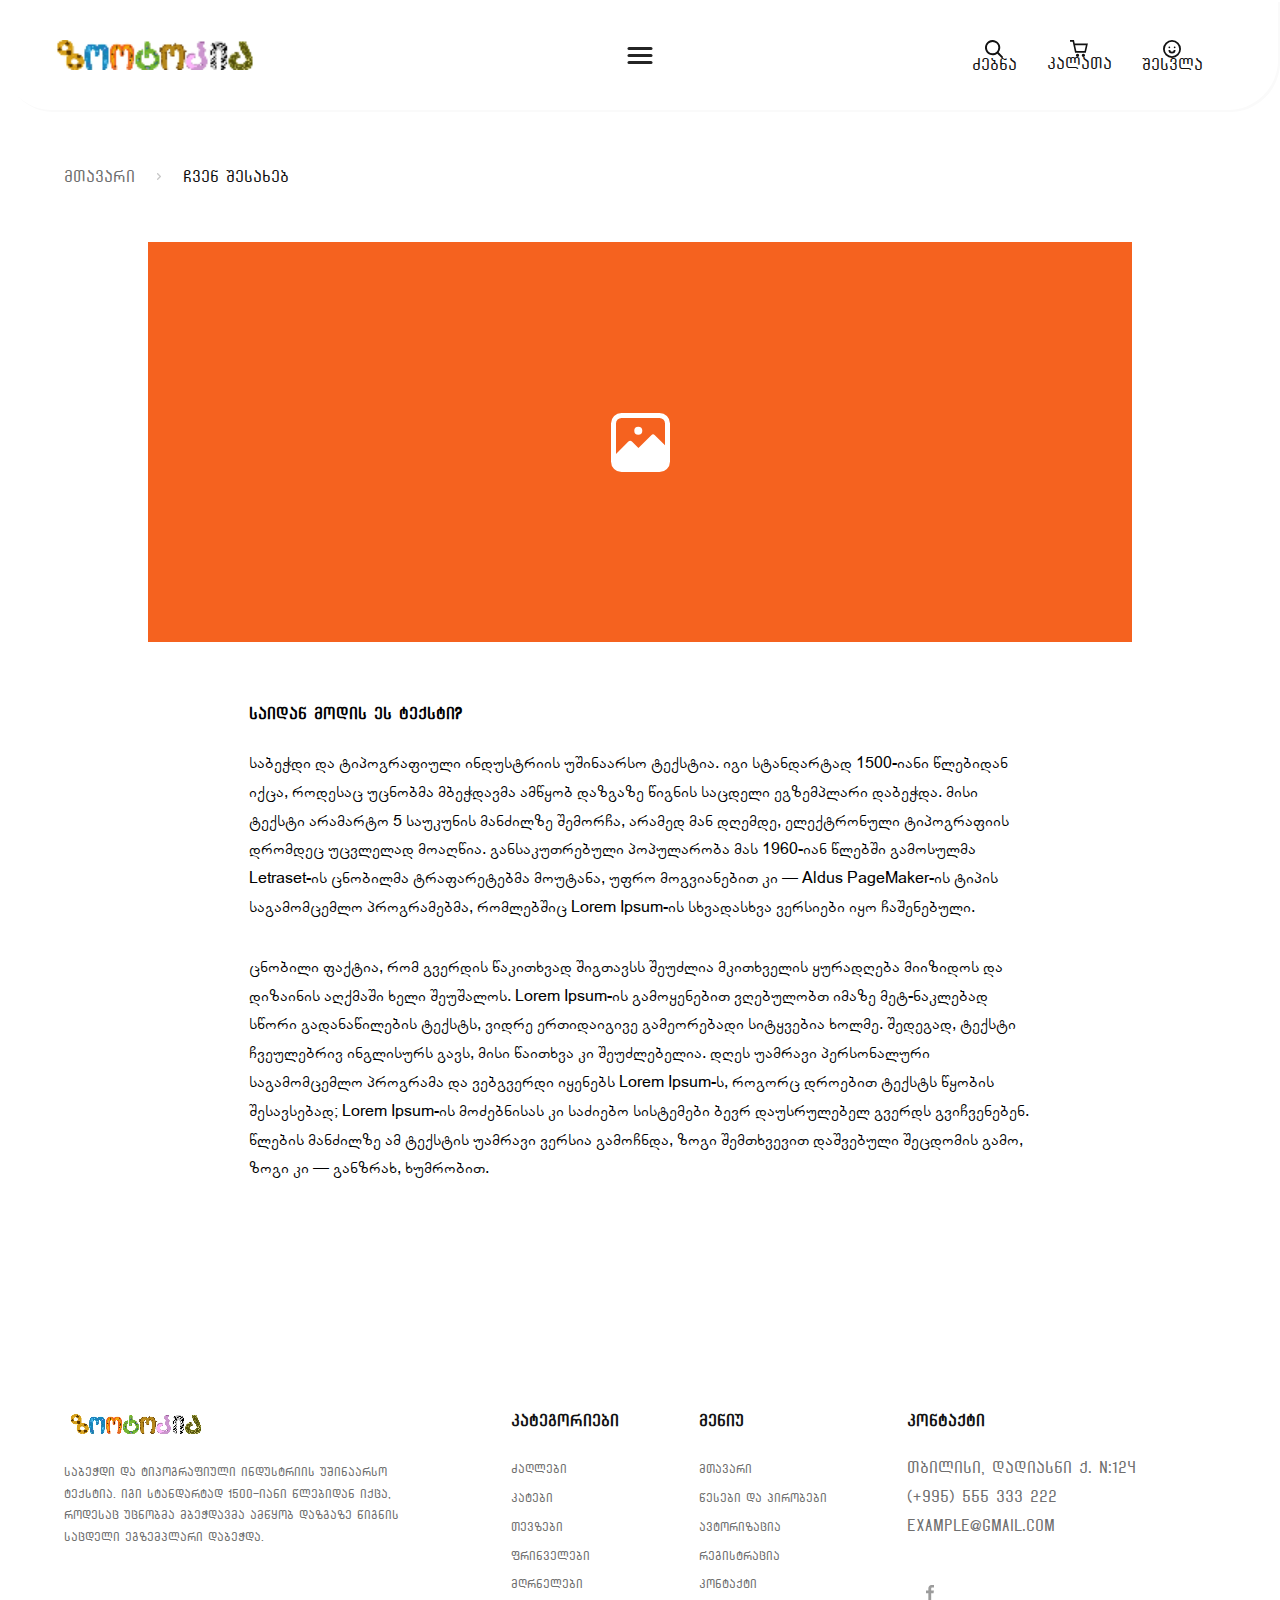
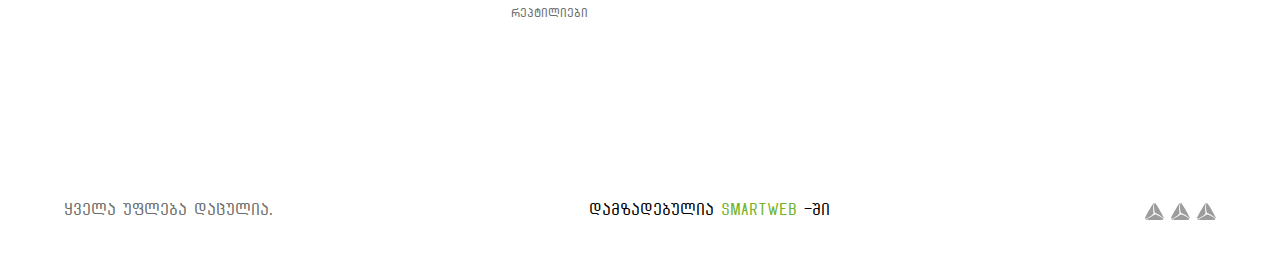
<file: about.html>
<!DOCTYPE html>
<html lang="en">
<head>
    <meta charset="UTF-8">
    <meta http-equiv="X-UA-Compatible" content="IE=edge">
    <meta name="viewport" content="width=device-width, initial-scale=1.0">
    <link rel="stylesheet" href="assets/styles/font.css">
    <link rel="stylesheet" href="assets/styles/style.css">
    <title>ZOOTOPIA</title>
</head>
<body>
    <div>
        <header class="top-nav-container white">
            <div class="d-flex jc-between align-center">
                <a class="logo-link"href="index.html">
                    <img class="logo"src="assets/images/home page/zootopia logo.png" alt="zootopia-logo">
                </a>
                <div class="language-box-resp">
                    <span>GEO</span>
                    <span>ENG</span>
                </div>
                <button class="menu">
                    <div class="burger-menu"></div>
                    <div class="burger-menu"></div>
                    <div class="burger-menu"></div>
                </button>
                <div class="menu-content-bg"></div>
                <div class="menu-list relative">
                    <div class="menu-header d-flex jc-between">
                        <nav>
                            <ul class="d-flex menu-header-ul">
                                <li><a class="color6E6E6E" href="index.html">მთავარი</a></li>
                                <li><a class="color6E6E6E color-black" href="about.html">ჩვენ შესახებ</a></li>
                                <li><a class="color6E6E6E" href="contact page.html">კონტაქტი</a></li>
                            </ul>
                        </nav>
                        <div class="d-flex jc-between">
                            <div class="language-box">
                                <span>GEO</span>
                                <span>ENG</span>
                            </div>
                            <div>
                                <span class="d-block font-size24px color-black">(+995) 555 333 222</span>
                                <span class="d-block color6E6E6E font-size14px">example@gmail.com</span>
                            </div>
                        </div>
                    </div>
                    <div class="menu-body">
                        <div class="search-div d-flex jc-between border-rad10">
                            <input  class="search-input"type="text" placeholder="ძაღლის საკვები">
                            <div class="search-icon border-rad6">
                                <a href="#">
                                    <img src="assets/images/menu-img/search (1).svg" alt="search">
                                </a>
                            </div>
                        </div>
                        <div class="animal-menu-list">
                            <ul class="d-flex jc-between">
                                <li id="dog-category">ძაღლები</li>
                                <li id="cat-category">კატები</li>
                                <li id="fish-category">თევზები</li>
                                <li id="bird-category">ფრინველები</li>
                                <li id="rodents-category">მღრღნელები</li>
                                <li id="reptiles-category">რეპტილიები</li>
                            </ul>
                        </div>
                        <div class="category-list">
                            <nav>
                                <div class="d-flex jc-between level bg-colorfff" data-filter="ძაღლები">
                                    <div class="product-levels">
                                        <h2>მეორე დონე</h2>
                                        <ul>
                                            <li><a href="category.html">ზრდასრული ძაღლები</a></li>
                                            <li><a href="#">ძაღლის საფხაჭუნოები</a></li>
                                            <li><a href="#">სავარცხლები</a></li>
                                            <li><a href="#">მაკრატლები</a></li>
                                            <li><a href="#">საქციელის კორეკტირება</a></li>
                                            <li><a href="#">სავარცხლები</a></li>
                                            <li><a href="#">მაკრატლები</a></li>
                                            <li><a href="category.html">ყველას ნახვა</a></li>
                                        </ul>
                                    </div>
                                    <div class="product-levels">
                                        <h2>მეორე დონე</h2>
                                        <ul>
                                            <li><a href="">ძაღლების საფხაჭუნოები</a></li>
                                            <li><a href="">შამპუნები</a></li>
                                        </ul>
                                    </div>
                                    <div class="product-levels">
                                        <h2>მეორე დონე</h2>
                                        <ul>
                                            <li><a href="">ძაღლების საფხაჭუნოები</a></li>
                                            <li><a href="">ამპუნები</a></li>
                                            <li><a href="">სავარცხლები</a></li>
                                            <li><a href="">მაკრატლები</a></li>
                                        </ul>
                                    </div>
                                    <div class="product-levels">
                                        <h2>მეორე დონე</h2>
                                        <ul>
                                            <li><a href="">ძაღლების საფხაჭუნოები</a></li>
                                            <li><a href="">ამპუნები</a></li>
                                            <li><a href="">სავარცხლები</a></li>
                                            <li><a href="">მაკრატლები</a></li>
                                        </ul>
                                    </div>
                                    <div class="product-levels">
                                        <h2>მეორე დონე</h2>
                                        <ul>
                                            <li><a href="">ძაღლების საფხაჭუნოები</a></li>
                                            <li><a href="">ამპუნები</a></li>
                                            <li><a href="">სავარცხლები</a></li>
                                            <li><a href="">მაკრატლები</a></li>
                                        </ul>
                                    </div>
                                    <div class="product-levels">
                                        <h2>მეორე დონე</h2>
                                        <ul>
                                            <li><a href="">ძაღლების საფხაჭუნოები</a></li>
                                            <li><a href="">ამპუნები</a></li>
                                            <li><a href="">სავარცხლები</a></li>
                                            <li><a href="">მაკრატლები</a></li>
                                        </ul>
                                    </div>
                                </div>
                                <div class="d-flex jc-between level bg-colorfff" data-filter="კატები">
                                    <div class="product-levels">
                                        <h2>მეორე დონე</h2>
                                        <ul>
                                            <li><a href="">კატების საფხაჭუნოები</a></li>
                                            <li><a href="">ამპუნები</a></li>
                                            <li><a href="">სავარცხლები</a></li>
                                            <li><a href="">მაკრატლები</a></li>
                                            <li><a href="">საქციელის კორეკტირება</a></li>
                                            <li><a href="">სავარცხლები</a></li>
                                            <li><a href="">მაკრატლები</a></li>
                                            <li><a href="category.html">ყველას ნახვა</a></li>
                                        </ul>
                                    </div>
                                    <div class="product-levels">
                                        <h2>მეორე დონე</h2>
                                        <ul>
                                            <li><a href="">კატების საფხაჭუნოები</a></li>
                                            <li><a href="">ამპუნები</a></li>
                                        </ul>
                                    </div>
                                    <div class="product-levels">
                                        <h2>მეორე დონე</h2>
                                        <ul>
                                            <li><a href="">კატების საფხაჭუნოები</a></li>
                                            <li><a href="">ამპუნები</a></li>
                                            <li><a href="">სავარცხლები</a></li>
                                            <li><a href="">მაკრატლები</a></li>
                                        </ul>
                                    </div>
                                    <div class="product-levels">
                                        <h2>მეორე დონე</h2>
                                        <ul>
                                            <li><a href="">კატების საფხაჭუნოები</a></li>
                                            <li><a href="">ამპუნები</a></li>
                                            <li><a href="">სავარცხლები</a></li>
                                            <li><a href="">მაკრატლები</a></li>
                                        </ul>
                                    </div>
                                    <div class="product-levels">
                                        <h2>მეორე დონე</h2>
                                        <ul>
                                            <li><a href="">კატების საფხაჭუნოები</a></li>
                                            <li><a href="">ამპუნები</a></li>
                                            <li><a href="">სავარცხლები</a></li>
                                            <li><a href="">მაკრატლები</a></li>
                                        </ul>
                                    </div>
                                    <div class="product-levels">
                                        <h2>მეორე დონე</h2>
                                        <ul>
                                            <li><a href="">კატების საფხაჭუნოები</a></li>
                                            <li><a href="">ამპუნები</a></li>
                                            <li><a href="">სავარცხლები</a></li>
                                            <li><a href="">მაკრატლები</a></li>
                                        </ul>
                                    </div>
                                </div>
                                <div class="d-flex jc-center level bg-colorfff" data-filter="თევზები">
                                    <div class="product-levels">
                                        <h2>მეორე დონე</h2>
                                        <ul>
                                            <li><a href="">თევზების</a></li>
                                            <li><a href="category.html">ყველას ნახვა</a></li>
                                        </ul>
                                    </div>
                                    <div class="product-levels">
                                        <h2>მეორე დონე</h2>
                                        <ul>
                                            <li><a href="">აკვარუმები</a></li>
                                            <li><a href="">თევზების საჭმელი</a></li>
                                        </ul>
                                    </div>
                                    <div class="product-levels">
                                        <h2>მეორე დონე</h2>
                                        <ul>
                                            <li><a href="">აკვარიუმის დეკორაციები</a></li>
                                            <li><a href="">აკვარუმები</a></li>
                                        </ul>
                                    </div>
                                </div>
                                <div class="d-flex jc-between level  bg-colorfff" data-filter="ფრინველები">
                                    <div class="product-levels">
                                        <h2>მეორე დონე</h2>
                                        <ul>
                                            <li><a href="">შამპუნები</a></li>
                                            <li><a href="">სავარცხლები</a></li>
                                            <li><a href="">მაკრატლები</a></li>
                                            <li><a href="">სავარცხლები</a></li>
                                            <li><a href="">მაკრატლები</a></li>
                                            <li><a href="category.html">ყველას ნახვა</a></li>
                                        </ul>
                                    </div>
                                    <div class="product-levels">
                                        <h2>მეორე დონე</h2>
                                        <ul>
                                            <li><a href="">შამპუნები</a></li>
                                            <li><a href="">სავარცხლები</a></li>
                                            <li><a href="">მაკრატლები</a></li>
                                        </ul>
                                    </div>
                                    <div class="product-levels">
                                        <h2>მეორე დონე</h2>
                                        <ul>
                                            <li><a href="">კატების საფხაჭუნოები</a></li>
                                            <li><a href="">შამპუნები</a></li>
                                            <li><a href="">სავარცხლები</a></li>
                                            <li><a href="">მაკრატლები</a></li>
                                        </ul>
                                    </div>
                                    <div class="product-levels">
                                        <h2>მეორე დონე</h2>
                                        <ul>
                                            <li><a href="">ამპუნები</a></li>
                                            <li><a href="">სავარცხლები</a></li>
                                            <li><a href="">მაკრატლები</a></li>
                                        </ul>
                                    </div>
                                </div>
                                <div class="d-flex jc-between level bg-colorfff" data-filter="მღრღნელები">
                                    <div class="product-levels">
                                        <h2>მეორე დონე</h2>
                                        <ul>
                                            <li><a href="">მღრღნელების საფხაჭუნოები</a></li>
                                            <li><a href="">ამპუნები</a></li>
                                            <li><a href="">სავარცხლები</a></li>
                                            <li><a href="">მაკრატლები</a></li>
                                            <li><a href="">საქციელის კორეკტირება</a></li>
                                            <li><a href="">სავარცხლები</a></li>
                                            <li><a href="">მაკრატლები</a></li>
                                            <li><a href="category.html">ყველას ნახვა</a></li>
                                        </ul>
                                    </div>
                                    <div class="product-levels">
                                        <h2>მეორე დონე</h2>
                                        <ul>
                                            <li><a href="">მღრღნელების საფხაჭუნოები</a></li>
                                            <li><a href="">ამპუნები</a></li>
                                        </ul>
                                    </div>
                                    <div class="product-levels">
                                        <h2>მეორე დონე</h2>
                                        <ul>
                                            <li><a href="">მღრღნელების საფხაჭუნოები</a></li>
                                            <li><a href="">ამპუნები</a></li>
                                            <li><a href="">სავარცხლები</a></li>
                                            <li><a href="">მაკრატლები</a></li>
                                        </ul>
                                    </div>
                                    <div class="product-levels">
                                        <h2>მეორე დონე</h2>
                                        <ul>
                                            <li><a href="">მღრღნელების საფხაჭუნოები</a></li>
                                            <li><a href="">ამპუნები</a></li>
                                            <li><a href="">სავარცხლები</a></li>
                                            <li><a href="">მაკრატლები</a></li>
                                        </ul>
                                    </div>
                                    <div class="product-levels">
                                        <h2>მეორე დონე</h2>
                                        <ul>
                                            <li><a href="">მღრღნელების საფხაჭუნოები</a></li>
                                            <li><a href="">ამპუნები</a></li>
                                            <li><a href="">სავარცხლები</a></li>
                                            <li><a href="">მაკრატლები</a></li>
                                        </ul>
                                    </div>
                                </div>
                                <div class="d-flex jc-between level  bg-colorfff" data-filter="რეპტილიები">
                                    <div class="product-levels">
                                        <h2>მეორე დონე</h2>
                                        <ul>
                                            <li><a href="">რეპტილიების საკვები</a></li>
                                            <li><a href="">ამპუნები</a></li>
                                            <li><a href="">სავარცხლები</a></li>
                                            <li><a href="">მაკრატლები</a></li>
                                            <li><a href="category.html">ყველას ნახვა</a></li>
                                        </ul>
                                    </div>
                                    <div class="product-levels">
                                        <h2>მეორე დონე</h2>
                                        <ul>
                                            <li><a href="">რეპტილიების საკვები</a></li>
                                            <li><a href="">ამპუნები</a></li>
                                        </ul>
                                    </div>
                                    <div class="product-levels">
                                        <h2>მეორე დონე</h2>
                                        <ul>
                                            <li><a href="">რეპტილიების საკვები</a></li>
                                            <li><a href="">ამპუნები</a></li>
                                            <li><a href="">სავარცხლები</a></li>
                                            <li><a href="">მაკრატლები</a></li>
                                        </ul>
                                    </div>
                                    <div class="product-levels">
                                        <h2>მეორე დონე</h2>
                                        <ul>
                                            <li><a href="">რეპტილიების საკვები</a></li>
                                            <li><a href="">ამპუნები</a></li>
                                            <li><a href="">სავარცხლები</a></li>
                                            <li><a href="">მაკრატლები</a></li>
                                        </ul>
                                    </div>
                                    <div class="product-levels">
                                        <h2>მეორე დონე</h2>
                                        <ul>
                                            <li><a href="">რეპტილიების საკვები</a></li>
                                            <li><a href="">ამპუნები</a></li>
                                            <li><a href="">სავარცხლები</a></li>
                                            <li><a href="">მაკრატლები</a></li>
                                        </ul>
                                    </div>
                                    <div class="product-levels">
                                        <h2>მეორე დონე</h2>
                                        <ul>
                                            <li><a href="">რეპტილიების საკვები</a></li>
                                            <li><a href="">ამპუნები</a></li>
                                            <li><a href="">სავარცხლები</a></li>
                                            <li><a href="">მაკრატლები</a></li>
                                        </ul>
                                    </div>
                                </div>
                            </nav>
                        </div>
                    </div>
                    <img class="menu-img-dog absolute" src="assets/images/menu-img/Image 1.png" alt="dog">
                </div>
                <div class="d-flex header-search">
                    <div class="d-flex d-column align-center">
                        <a href="#">
                            <img src="assets/images/home page/search.svg" alt="searh">
                        </a>
                        <a class="color-black" href="#">ძებნა</a>
                    </div>
                    <div class="d-flex d-column align-center">
                        <a href="#">
                            <img src="assets/images/home page/shopping-cart.svg" alt="searh">
                        </a>
                        <a class="color-black" href="#">კალათა</a>
                    </div>
                    <div class="d-flex d-column align-center">
                        <a href="#">
                            <img src="assets/images/home page/smile.svg" alt="searh">
                        </a>
                        <a class="color-black" href="#">შესვლა</a>
                    </div>
                </div>
            </div>
        </header>
        <div class="header-for-responsive bg-colorfff" >
            <div class="d-flex jc-between align-center">
                <div class="d-flex align-center d-column">
                    <a href="#">
                        <img src="assets/images/home page/home-alt.svg" alt="home-icon">
                    </a>
                    <a class="resp-menu-list" href="index.html">მთავარი</a>
                </div>
                <div class="d-flex align-center d-column">
                    <a href="#">
                        <img src="assets/images/home page/search.svg" alt="search">
                    </a>
                    <a class="resp-menu-list" href="contact page.html">ძებნა</a>
                </div>
                <div class="menu-resp-box d-flex jc-center align-center">
                    <button class="menu-resp">
                        <div class="burger-menu"></div>
                        <div class="burger-menu"></div>
                        <div class="burger-menu"></div>
                     </button>
                </div>
                <div class="d-flex align-center d-column">
                    <a href="#">
                        <img src="assets/images/home page/shopping-cart.svg" alt="shopping cart">
                    </a>
                    <a class="resp-menu-list" href="category.html">კალათა</a>
                </div>
                <div class="d-flex align-center d-column">
                    <a href="#">
                        <img src="assets/images/home page/smile.svg" alt="smile">
                    </a>
                    <a class="resp-menu-list" href="about.html">შესვლა</a>
                </div>
            </div>
        </div>
        <section class="about-page-body">
            <div class="container">
                <div class="page-location">
                    <span class="color6E6E6E">მთავარი</span>
                    <img src="assets/images/home page/angle-down.svg" alt="">
                    <span class="page-location-active">ჩვენ შესახებ</span>
                </div>
                <div class="about-img d-flex jc-center align-center">
                    <img src="assets/images/about-img.svg" alt="">
                </div>
                <div class="info-aboutus">
                    <h1>საიდან მოდის ეს ტექსტი?</h1>
                    <p>საბეჭდი და ტიპოგრაფიული ინდუსტრიის უშინაარსო ტექსტია. იგი სტანდარტად 1500-იანი წლებიდან იქცა, როდესაც უცნობმა მბეჭდავმა ამწყობ დაზგაზე წიგნის საცდელი ეგზემპლარი დაბეჭდა. მისი ტექსტი არამარტო 5 საუკუნის მანძილზე შემორჩა, არამედ მან დღემდე,
                         ელექტრონული ტიპოგრაფიის დრომდეც უცვლელად მოაღწია. განსაკუთრებული პოპულარობა მას 1960-იან წლებში გამოსულმა Letraset-ის ცნობილმა ტრაფარეტებმა მოუტანა, უფრო მოგვიანებით კი — Aldus PageMaker-ის ტიპის საგამომცემლო პროგრამებმა, რომლებშიც Lorem Ipsum-ის სხვადასხვა ვერსიები იყო ჩაშენებული.
                    </p>
                    <p>ცნობილი ფაქტია, რომ გვერდის წაკითხვად შიგთავსს შეუძლია მკითხველის ყურადღება მიიზიდოს და დიზაინის აღქმაში ხელი შეუშალოს. Lorem Ipsum-ის გამოყენებით ვღებულობთ იმაზე მეტ-ნაკლებად სწორი გადანაწილების ტექსტს, ვიდრე ერთიდაიგივე გამეორებადი სიტყვებია ხოლმე. შედეგად, ტექსტი ჩვეულებრივ ინგლისურს გავს,
                         მისი წაითხვა კი შეუძლებელია. დღეს უამრავი პერსონალური საგამომცემლო პროგრამა და ვებგვერდი იყენებს Lorem Ipsum-ს, როგორც დროებით ტექსტს წყობის შესავსებად; Lorem Ipsum-ის მოძებნისას კი საძიებო სისტემები ბევრ დაუსრულებელ გვერდს გვიჩვენებენ. წლების მანძილზე ამ
                         ტექსტის უამრავი ვერსია გამოჩნდა, ზოგი შემთხვევით დაშვებული შეცდომის გამო, ზოგი კი — განზრახ, ხუმრობით.
                    </p>
                </div>
            </div>
        </section>
        <footer class="footer-box">
            <div class="container">
                <div class="d-flex jc-between footer-body">
                    <div>
                        <a href="index.html"><img src="assets/images/home page/zootopia logo.png" alt=""></a>
                        <p class="footer-para">საბეჭდი და ტიპოგრაფიული ინდუსტრიის უშინაარსო ტექსტია. იგი სტანდარტად 1500-იანი წლებიდან იქცა,
                           როდესაც უცნობმა მბეჭდავმა ამწყობ დაზგაზე წიგნის საცდელი ეგზემპლარი დაბეჭდა.
                        </p>
                    </div>
                    <div class="d-flex jc-between flex-wrap">
                        <div class="footer-nav">
                            <h3>კატეგორიები</h3>
                            <ul>
                                <li><a href="#">ძაღლები</a></li>
                                <li><a href="#">კატები</a></li>
                                <li><a href="#">თევზები</a></li>
                                <li><a href="#">ფრინველები</a></li>
                                <li><a href="#">მღრნელები</a></li>
                                <li><a href="#">რეპტილიები</a></li>
                            </ul>
                        </div>
                        <div class="footer-nav">
                            <h3>მენიუ</h3>
                            <ul>
                                <li><a href="index.html">მთავარი</a></li>
                                <li><a href="#">წესები და პირობები</a></li>
                                <li><a href="#">ავტორიზაცია</a></li>
                                <li><a href="#">რეგისტრაცია</a></li>
                                <li><a href="contact page.html">კონტაქტი</a></li>
                            </ul>
                        </div>
                        <div class="footer-nav">
                            <h3>კონტაქტი</h3>
                            <ul>
                                <li>თბილისი, დადიასნი ქ. N:124</li>
                                <li>(+995) 555 333 222</li>
                                <li>example@gmail.com</li>
                            </ul>
                            <div class="fb-icon-bg border-rad6 d-flex jc-center align-center">
                                <img src="assets/images/home page/facebook-f.svg" alt="">
                            </div>
                        </div>
                    </div>
                </div>
                <div class="d-flex jc-between footer-bottom">
                    <span class="Conf text-center">ყველა უფლება დაცულია.</span>
                    <span class="text-center">დამზადებულია <span class="smart-web">Smartweb</span> -ში</span>
                    <div class="pay-options text-center">
                       <img src="assets/images/home page/Logo white.svg" alt="">
                       <img src="assets/images/home page/Logo white.svg" alt="">
                       <img src="assets/images/home page/Logo white.svg" alt="">
                    </div>
                </div>
            </div>
        </footer>
    </div>
    <script src="assets/app.js"></script>
</body>
</html>
</file>
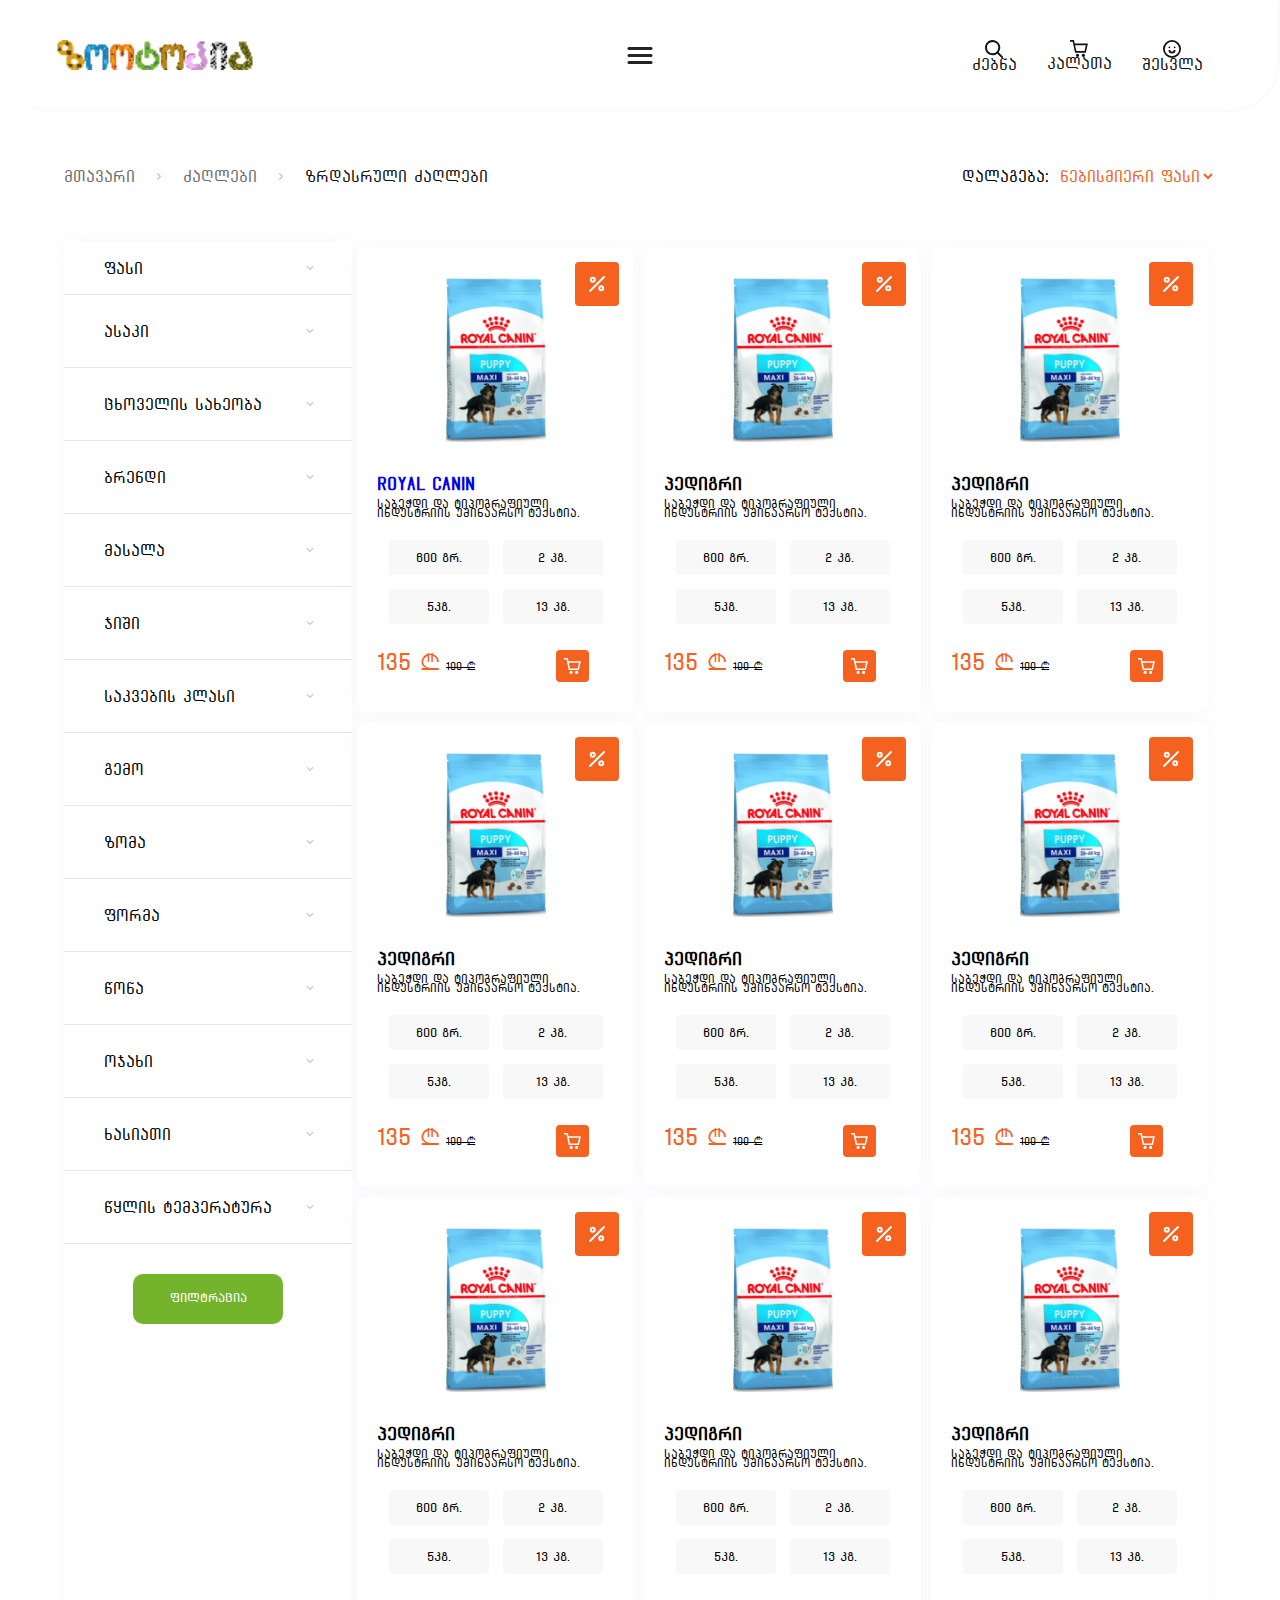
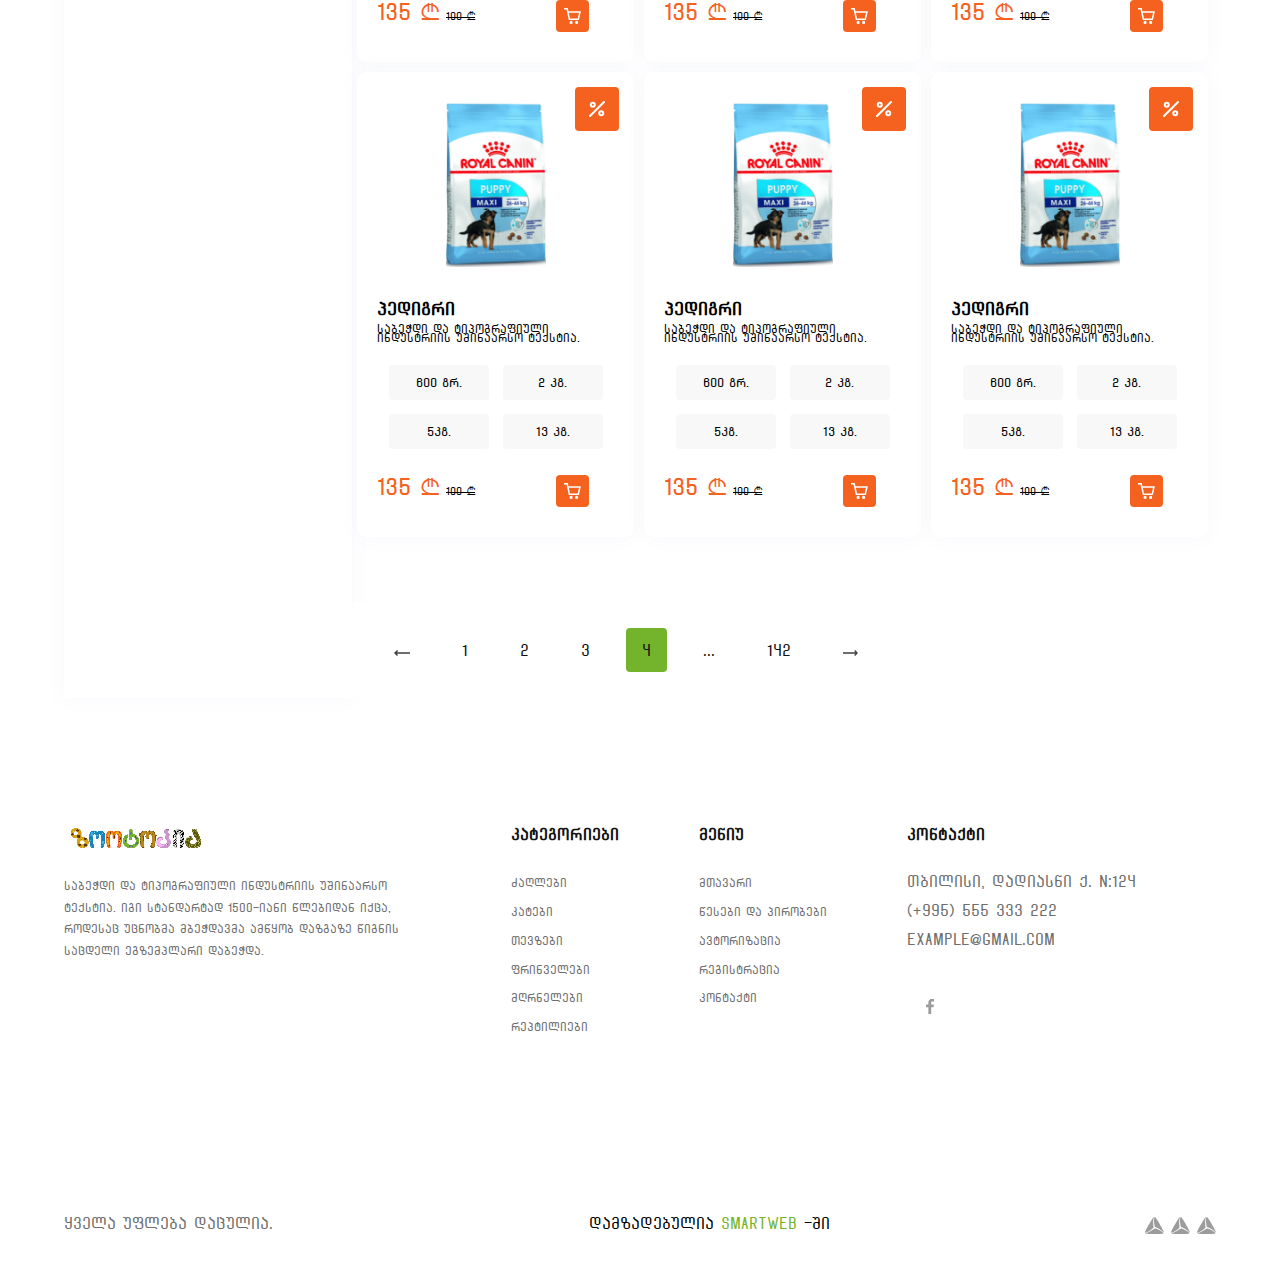
<file: category.html>
<!DOCTYPE html>
<html lang="en">
<head>
    <meta charset="UTF-8">
    <meta http-equiv="X-UA-Compatible" content="IE=edge">
    <meta name="viewport" content="width=device-width, initial-scale=1.0">
    <link rel="stylesheet" href="assets/styles/font.css">
    <link rel="stylesheet" href="assets/styles/style.css">
    <title>Document</title>
</head>
<body>
    <div>
        <header class="top-nav-container white">
            <div class="d-flex jc-between align-center">
                <a class="logo-link"href="index.html">
                    <img class="logo"src="assets/images/home page/zootopia logo.png" alt="zootopia-logo">
                </a>
                <div class="language-box-resp">
                    <span>GEO</span>
                    <span>ENG</span>
                </div>
                <button class="menu">
                    <div class="burger-menu"></div>
                    <div class="burger-menu"></div>
                    <div class="burger-menu"></div>
                </button>
                <div class="menu-content-bg"></div>
                <div class="menu-list relative">
                    <div class="menu-header d-flex jc-between">
                        <nav>
                            <ul class="d-flex menu-header-ul">
                                <li><a class="color6E6E6E color-black" href="index.html">მთავარი</a></li>
                                <li><a class="color6E6E6E" href="about.html">ჩვენ შესახებ</a></li>
                                <li><a class="color6E6E6E" href="contact page.html">კონტაქტი</a></li>
                            </ul>
                        </nav>
                        <div class="d-flex jc-between">
                            <div class="language-box">
                                <span>GEO</span>
                                <span>ENG</span>
                            </div>
                            <div>
                                <span class="d-block font-size24px color-black">(+995) 555 333 222</span>
                                <span class="d-block color6E6E6E font-size14px">example@gmail.com</span>
                            </div>
                        </div>
                    </div>
                    <div class="menu-body">
                        <div class="search-div d-flex jc-between border-rad10">
                            <input  class="search-input"type="text" placeholder="ძაღლის საკვები">
                            <div class="search-icon border-rad6">
                                <a href="#">
                                    <img src="assets/images/menu-img/search (1).svg" alt="search">
                                </a>
                            </div>
                        </div>
                        <div class="animal-menu-list">
                            <ul class="d-flex jc-between">
                                <li id="dog-category">ძაღლები</li>
                                <li id="cat-category">კატები</li>
                                <li id="fish-category">თევზები</li>
                                <li id="bird-category">ფრინველები</li>
                                <li id="rodents-category">მღრღნელები</li>
                                <li id="reptiles-category">რეპტილიები</li>
                            </ul>
                        </div>
                        <div class="category-list">
                            <nav>
                                <div class="d-flex jc-between level bg-colorfff" data-filter="ძაღლები">
                                    <div class="product-levels">
                                        <h2>მეორე დონე</h2>
                                        <ul>
                                            <li><a href="category.html">ზრდასრული ძაღლები</a></li>
                                            <li><a href="#">ძაღლის საფხაჭუნოები</a></li>
                                            <li><a href="#">სავარცხლები</a></li>
                                            <li><a href="#">მაკრატლები</a></li>
                                            <li><a href="#">საქციელის კორეკტირება</a></li>
                                            <li><a href="#">სავარცხლები</a></li>
                                            <li><a href="#">მაკრატლები</a></li>
                                            <li><a href="category.html">ყველას ნახვა</a></li>
                                        </ul>
                                    </div>
                                    <div class="product-levels">
                                        <h2>მეორე დონე</h2>
                                        <ul>
                                            <li><a href="">ძაღლების საფხაჭუნოები</a></li>
                                            <li><a href="">შამპუნები</a></li>
                                        </ul>
                                    </div>
                                    <div class="product-levels">
                                        <h2>მეორე დონე</h2>
                                        <ul>
                                            <li><a href="">ძაღლების საფხაჭუნოები</a></li>
                                            <li><a href="">ამპუნები</a></li>
                                            <li><a href="">სავარცხლები</a></li>
                                            <li><a href="">მაკრატლები</a></li>
                                        </ul>
                                    </div>
                                    <div class="product-levels">
                                        <h2>მეორე დონე</h2>
                                        <ul>
                                            <li><a href="">ძაღლების საფხაჭუნოები</a></li>
                                            <li><a href="">ამპუნები</a></li>
                                            <li><a href="">სავარცხლები</a></li>
                                            <li><a href="">მაკრატლები</a></li>
                                        </ul>
                                    </div>
                                    <div class="product-levels">
                                        <h2>მეორე დონე</h2>
                                        <ul>
                                            <li><a href="">ძაღლების საფხაჭუნოები</a></li>
                                            <li><a href="">ამპუნები</a></li>
                                            <li><a href="">სავარცხლები</a></li>
                                            <li><a href="">მაკრატლები</a></li>
                                        </ul>
                                    </div>
                                    <div class="product-levels">
                                        <h2>მეორე დონე</h2>
                                        <ul>
                                            <li><a href="">ძაღლების საფხაჭუნოები</a></li>
                                            <li><a href="">ამპუნები</a></li>
                                            <li><a href="">სავარცხლები</a></li>
                                            <li><a href="">მაკრატლები</a></li>
                                        </ul>
                                    </div>
                                </div>
                                <div class="d-flex jc-between level bg-colorfff" data-filter="კატები">
                                    <div class="product-levels">
                                        <h2>მეორე დონე</h2>
                                        <ul>
                                            <li><a href="">კატების საფხაჭუნოები</a></li>
                                            <li><a href="">ამპუნები</a></li>
                                            <li><a href="">სავარცხლები</a></li>
                                            <li><a href="">მაკრატლები</a></li>
                                            <li><a href="">საქციელის კორეკტირება</a></li>
                                            <li><a href="">სავარცხლები</a></li>
                                            <li><a href="">მაკრატლები</a></li>
                                            <li><a href="">ყველას ნახვა</a></li>
                                        </ul>
                                    </div>
                                    <div class="product-levels">
                                        <h2>მეორე დონე</h2>
                                        <ul>
                                            <li><a href="">კატების საფხაჭუნოები</a></li>
                                            <li><a href="">ამპუნები</a></li>
                                        </ul>
                                    </div>
                                    <div class="product-levels">
                                        <h2>მეორე დონე</h2>
                                        <ul>
                                            <li><a href="">კატების საფხაჭუნოები</a></li>
                                            <li><a href="">ამპუნები</a></li>
                                            <li><a href="">სავარცხლები</a></li>
                                            <li><a href="">მაკრატლები</a></li>
                                        </ul>
                                    </div>
                                    <div class="product-levels">
                                        <h2>მეორე დონე</h2>
                                        <ul>
                                            <li><a href="">კატების საფხაჭუნოები</a></li>
                                            <li><a href="">ამპუნები</a></li>
                                            <li><a href="">სავარცხლები</a></li>
                                            <li><a href="">მაკრატლები</a></li>
                                        </ul>
                                    </div>
                                    <div class="product-levels">
                                        <h2>მეორე დონე</h2>
                                        <ul>
                                            <li><a href="">კატების საფხაჭუნოები</a></li>
                                            <li><a href="">ამპუნები</a></li>
                                            <li><a href="">სავარცხლები</a></li>
                                            <li><a href="">მაკრატლები</a></li>
                                        </ul>
                                    </div>
                                    <div class="product-levels">
                                        <h2>მეორე დონე</h2>
                                        <ul>
                                            <li><a href="">კატების საფხაჭუნოები</a></li>
                                            <li><a href="">ამპუნები</a></li>
                                            <li><a href="">სავარცხლები</a></li>
                                            <li><a href="">მაკრატლები</a></li>
                                        </ul>
                                    </div>
                                </div>
                                <div class="d-flex jc-center level bg-colorfff" data-filter="თევზები">
                                    <div class="product-levels">
                                        <h2>მეორე დონე</h2>
                                        <ul>
                                            <li><a href="">თევზების</a></li>
                                            <li><a href="">ყველას ნახვა</a></li>
                                        </ul>
                                    </div>
                                    <div class="product-levels">
                                        <h2>მეორე დონე</h2>
                                        <ul>
                                            <li><a href="">აკვარუმები</a></li>
                                            <li><a href="">თევზების საჭმელი</a></li>
                                        </ul>
                                    </div>
                                    <div class="product-levels">
                                        <h2>მეორე დონე</h2>
                                        <ul>
                                            <li><a href="">აკვარიუმის დეკორაციები</a></li>
                                            <li><a href="">აკვარუმები</a></li>
                                        </ul>
                                    </div>
                                </div>
                                <div class="d-flex jc-between level  bg-colorfff" data-filter="ფრინველები">
                                    <div class="product-levels">
                                        <h2>მეორე დონე</h2>
                                        <ul>
                                            <li><a href="">შამპუნები</a></li>
                                            <li><a href="">სავარცხლები</a></li>
                                            <li><a href="">მაკრატლები</a></li>
                                            <li><a href="">სავარცხლები</a></li>
                                            <li><a href="">მაკრატლები</a></li>
                                            <li><a href="">ყველას ნახვა</a></li>
                                        </ul>
                                    </div>
                                    <div class="product-levels">
                                        <h2>მეორე დონე</h2>
                                        <ul>
                                            <li><a href="">შამპუნები</a></li>
                                            <li><a href="">სავარცხლები</a></li>
                                            <li><a href="">მაკრატლები</a></li>
                                        </ul>
                                    </div>
                                    <div class="product-levels">
                                        <h2>მეორე დონე</h2>
                                        <ul>
                                            <li><a href="">კატების საფხაჭუნოები</a></li>
                                            <li><a href="">შამპუნები</a></li>
                                            <li><a href="">სავარცხლები</a></li>
                                            <li><a href="">მაკრატლები</a></li>
                                        </ul>
                                    </div>
                                    <div class="product-levels">
                                        <h2>მეორე დონე</h2>
                                        <ul>
                                            <li><a href="">ამპუნები</a></li>
                                            <li><a href="">სავარცხლები</a></li>
                                            <li><a href="">მაკრატლები</a></li>
                                        </ul>
                                    </div>
                                </div>
                                <div class="d-flex jc-between level bg-colorfff" data-filter="მღრღნელები">
                                    <div class="product-levels">
                                        <h2>მეორე დონე</h2>
                                        <ul>
                                            <li><a href="">მღრღნელების საფხაჭუნოები</a></li>
                                            <li><a href="">ამპუნები</a></li>
                                            <li><a href="">სავარცხლები</a></li>
                                            <li><a href="">მაკრატლები</a></li>
                                            <li><a href="">საქციელის კორეკტირება</a></li>
                                            <li><a href="">სავარცხლები</a></li>
                                            <li><a href="">მაკრატლები</a></li>
                                            <li><a href="">ყველას ნახვა</a></li>
                                        </ul>
                                    </div>
                                    <div class="product-levels">
                                        <h2>მეორე დონე</h2>
                                        <ul>
                                            <li><a href="">მღრღნელების საფხაჭუნოები</a></li>
                                            <li><a href="">ამპუნები</a></li>
                                        </ul>
                                    </div>
                                    <div class="product-levels">
                                        <h2>მეორე დონე</h2>
                                        <ul>
                                            <li><a href="">მღრღნელების საფხაჭუნოები</a></li>
                                            <li><a href="">ამპუნები</a></li>
                                            <li><a href="">სავარცხლები</a></li>
                                            <li><a href="">მაკრატლები</a></li>
                                        </ul>
                                    </div>
                                    <div class="product-levels">
                                        <h2>მეორე დონე</h2>
                                        <ul>
                                            <li><a href="">მღრღნელების საფხაჭუნოები</a></li>
                                            <li><a href="">ამპუნები</a></li>
                                            <li><a href="">სავარცხლები</a></li>
                                            <li><a href="">მაკრატლები</a></li>
                                        </ul>
                                    </div>
                                    <div class="product-levels">
                                        <h2>მეორე დონე</h2>
                                        <ul>
                                            <li><a href="">მღრღნელების საფხაჭუნოები</a></li>
                                            <li><a href="">ამპუნები</a></li>
                                            <li><a href="">სავარცხლები</a></li>
                                            <li><a href="">მაკრატლები</a></li>
                                        </ul>
                                    </div>
                                </div>
                                <div class="d-flex jc-between level  bg-colorfff" data-filter="რეპტილიები">
                                    <div class="product-levels">
                                        <h2>მეორე დონე</h2>
                                        <ul>
                                            <li><a href="">რეპტილიების საკვები</a></li>
                                            <li><a href="">ამპუნები</a></li>
                                            <li><a href="">სავარცხლები</a></li>
                                            <li><a href="">მაკრატლები</a></li>
                                        </ul>
                                    </div>
                                    <div class="product-levels">
                                        <h2>მეორე დონე</h2>
                                        <ul>
                                            <li><a href="">რეპტილიების საკვები</a></li>
                                            <li><a href="">ამპუნები</a></li>
                                        </ul>
                                    </div>
                                    <div class="product-levels">
                                        <h2>მეორე დონე</h2>
                                        <ul>
                                            <li><a href="">რეპტილიების საკვები</a></li>
                                            <li><a href="">ამპუნები</a></li>
                                            <li><a href="">სავარცხლები</a></li>
                                            <li><a href="">მაკრატლები</a></li>
                                        </ul>
                                    </div>
                                    <div class="product-levels">
                                        <h2>მეორე დონე</h2>
                                        <ul>
                                            <li><a href="">რეპტილიების საკვები</a></li>
                                            <li><a href="">ამპუნები</a></li>
                                            <li><a href="">სავარცხლები</a></li>
                                            <li><a href="">მაკრატლები</a></li>
                                        </ul>
                                    </div>
                                    <div class="product-levels">
                                        <h2>მეორე დონე</h2>
                                        <ul>
                                            <li><a href="">რეპტილიების საკვები</a></li>
                                            <li><a href="">ამპუნები</a></li>
                                            <li><a href="">სავარცხლები</a></li>
                                            <li><a href="">მაკრატლები</a></li>
                                        </ul>
                                    </div>
                                    <div class="product-levels">
                                        <h2>მეორე დონე</h2>
                                        <ul>
                                            <li><a href="">რეპტილიების საკვები</a></li>
                                            <li><a href="">ამპუნები</a></li>
                                            <li><a href="">სავარცხლები</a></li>
                                            <li><a href="">მაკრატლები</a></li>
                                        </ul>
                                    </div>
                                </div>
                            </nav>
                        </div>
                    </div>
                    <img class="menu-img-dog absolute" src="assets/images/menu-img/Image 1.png" alt="dog">
                </div>
                <div class="d-flex header-search">
                    <div class="d-flex d-column align-center">
                        <a href="#">
                            <img src="assets/images/home page/search.svg" alt="searh">
                        </a>
                        <a class="color-black" href="#">ძებნა</a>
                    </div>
                    <div class="d-flex d-column align-center">
                        <a href="#">
                            <img src="assets/images/home page/shopping-cart.svg" alt="searh">
                        </a>
                        <a class="color-black" href="#">კალათა</a>
                    </div>
                    <div class="d-flex d-column align-center">
                        <a href="#">
                            <img src="assets/images/home page/smile.svg" alt="searh">
                        </a>
                        <a class="color-black" href="#">შესვლა</a>
                    </div>
                </div>
            </div>
        </header>
        <main>
            <div class="d-flex jc-between align-center container flex-wrap category-place-and-price-box">
                <div class="page-location">
                    <span class="color6E6E6E">მთავარი</span>
                    <img src="assets/images/home page/angle-down.svg" alt="">
                    <span class="color6E6E6E">ძაღლები</span>
                    <img src="assets/images/home page/angle-down.svg" alt="">
                    <span class="page-location-active">ზრდასრული ძაღლები</span>
                </div>
                <div>
                    <label for="price">დალაგება: </label>
                    <select name="price" id="chose-price">
                        <option value="price up"class="">ფასის ზრდის</option>
                        <option value="price down">ფასის კლების</option>
                        <option selected value="all price">ნებისმიერი ფასი</option>
                    </select>
                </div>
            </div>
            <div class="resp-price">
                <label for="price">დალაგება: </label>
                <select name="price" id="chose-price">
                    <option value="price up">ფასის ზრდის</option>
                    <option value="price down">ფასის კლების</option>
                    <option selected value="all price">ნებისმიერი ფასი</option>
                </select>
            </div>
            <div class="filter">
                <form action="">
                    <label for="filter">ფილტრაცია</label>
                    <input type="text" id="filter">
                    <img src="assets/images/filter.svg" alt="filter">
                </form>
            </div>
            <div class="container d-flex">
                <section class="chose-side flex1">
                    <form action="">
                        <div class="categories-box"> 
                            <div class="category-name">
                                <span>ფასი</span>
                                <img src="assets/images/home page/angle-down.svg" alt="">  
                            </div>
                            <div class="open-category">
                                <div class="sliderValue relative">
                                    <span class="left-price">150</span>
                                    <span class="right-price">450</span>
                                </div>
                                <div class="range-slider">
                                    <div class="progress"></div>
                                    <input type="range" class="range-min" min="0" max="600" value="150">
                                    <input type="range" class="range-max" min="0" max="600" value="450">
                                </div>
                                <div class="d-flex jc-between">
                                    <div class="min-value numberVal">
                                       <input type="number" min="0" max="600" value="150" disabled>
                                    </div>
                                    <div class="max-value numberVal">
                                       <input type="number" min="0" max="600" value="450" disabled>
                                    </div>
                                </div>
                            </div>
                        </div>
                        <div class="categories-box category-choise">
                            <div class="category-name">
                                <span>ასაკი</span>
                                <img src="assets/images/home page/angle-down.svg" alt="">  
                            </div>
                            <div class="open-category">
                                <div>
                                    <input type="radio" id="new-born" name="age" value="new-born"
                                           checked>
                                    <label for="new-born">ახალდაბადებული</label>
                                </div>                       
                                <div>
                                    <input type="radio" id="little" name="age" value="little">
                                    <label for="little">პატარა</label>
                                </div>
                                <div>
                                    <input type="radio" id="adult" name="age" value="adult">
                                    <label for="adult">ზრდასრული</label>
                                </div>
                                <div>
                                    <input type="radio" id="old" name="age" value="old"
                                           checked>
                                    <label for="old">ხნიერი</label>
                                </div>
                            </div>                       
                        </div>
                        <div class="categories-box category-choise">
                            <div class="category-name">
                                <span>ცხოველის სახეობა</span>
                                <img src="assets/images/home page/angle-down.svg" alt="">  
                            </div>
                            <div class="open-category">
                                <div>
                                    <input type="radio" id="cat" name="animal" value="cat"
                                           checked>
                                    <label for="cat">კატა</label>
                                </div>                       
                                <div>
                                    <input type="radio" id="dog" name="animal" value="dog">
                                    <label for="dog">ძაღლი</label>
                                </div>
                                <div>
                                    <input type="radio" id="rabbit" name="animal" value="rabbit">
                                    <label for="rabbit">კურდღელი</label>
                                </div>
                                <div>
                                    <input type="radio" id="tortoise" name="animal" value="tortoise"
                                           checked>
                                    <label for="tortoise">კუ</label>
                                </div>    
                                <div>
                                    <input type="radio" id="fish" name="animal" value="fish">
                                    <label for="fish">თევზი</label>
                                </div>
                                <div>
                                    <input type="radio" id="parrot" name="animal" value="parrot"
                                           checked>
                                    <label for="parrot">თუთიყუში</label>
                                </div>               
                            </div>    
                        </div>
                        <div class="categories-box category-choise">
                            <div class="category-name">
                                <span>ბრენდი</span>
                                <img src="assets/images/home page/angle-down.svg" alt="">  
                            </div>
                            <div class="open-category">
                                <div>
                                    <input type="radio" id="brand1" name="brand" value="brand1"
                                           checked>
                                    <label for="brand1">ბრენდი 1</label>
                                </div>                       
                                <div>
                                    <input type="radio" id="brand2" name="brand" value="brand2">
                                    <label for="brand2">ბრენდი 2</label>
                                </div>
                                <div>
                                    <input type="radio" id="brand3" name="brand" value="brand3">
                                    <label for="brand3">ბრენდი 3</label>
                                </div>
                                <div>
                                    <input type="radio" id="brand4" name="brand" value="brand4"
                                           checked>
                                    <label for="brand4">ბრენდი 4</label>
                                </div>    
                                <div>
                                    <input type="radio" id="brand5" name="brand" value="brand5">
                                    <label for="brand5">ბრენდი 5</label>
                                </div>
                                <div>
                                    <input type="radio" id="brand6" name="brand" value="brand6"
                                           checked>
                                    <label for="brand6">ბრენდი 6</label>
                                </div>                   
                            </div>
                        </div>
                        <div class="categories-box category-choise">
                            <div class="category-name">
                                <span>მასალა</span>
                                <img src="assets/images/home page/angle-down.svg" alt="">  
                            </div>
                            <div class="open-category">
                                <div>
                                    <input type="radio" id="material1" name="material" value="material1"
                                           checked>
                                    <label for="material1">მასალა 1</label>
                                </div>                       
                                <div>
                                    <input type="radio" id="material2" name="material" value="material2">
                                    <label for="material2">მასალა 2</label>
                                </div>
                                <div>
                                    <input type="radio" id="material3" name="material" value="material3">
                                    <label for="material3">მასალა 3</label>
                                </div>
                                <div>
                                    <input type="radio" id="material4" name="material" value="material4"
                                           checked>
                                    <label for="material4">მასალა 4</label>
                                </div>                   
                            </div>
                        </div>
                        <div class="categories-box category-choise">
                            <div class="category-name">
                                <span>ჯიში</span>
                                <img src="assets/images/home page/angle-down.svg" alt="">  
                            </div>
                            <div class="open-category">
                                <div>
                                    <input type="radio" id="breed1" name="breed" value="breed1"
                                           checked>
                                    <label for="breed1">ჯიში 1</label>
                                </div>                       
                                <div>
                                    <input type="radio" id="breed2" name="breed" value="breed2">
                                    <label for="breed2">ჯიში 2</label>
                                </div>
                                <div>
                                    <input type="radio" id="breed3" name="breed" value="breed3">
                                    <label for="breed3">ჯიში 3</label>
                                </div>
                                <div>
                                    <input type="radio" id="breed4" name="breed" value="breed4"
                                           checked>
                                    <label for="breed4">ჯიში 4</label>
                                </div>                   
                            </div>
                        </div>
                        <div class="categories-box category-choise">
                            <div class="category-name">
                                <span>საკვების კლასი</span>
                                <img src="assets/images/home page/angle-down.svg" alt="">  
                            </div>
                            <div class="open-category">
                                <div>
                                    <input type="radio" id="foodClass1" name="foodClass" value="foodClass1"
                                           checked>
                                    <label for="foodClass1">კლასი 1</label>
                                </div>                       
                                <div>
                                    <input type="radio" id="foodClass2" name="foodClass" value="foodClass2">
                                    <label for="foodClass2">კლასი 2</label>
                                </div>
                                <div>
                                    <input type="radio" id="foodClass3" name="foodClass" value="foodClass3">
                                    <label for="foodClass3">კლასი 3</label>
                                </div>
                                <div>
                                    <input type="radio" id="foodClass4" name="foodClass" value="foodClass4"
                                           checked>
                                    <label for="foodClass4">კლასი 4</label>
                                </div>                   
                            </div>
                        </div>
                        <div class="categories-box category-choise">
                            <div class="category-name">
                                <span>გემო</span>
                                <img src="assets/images/home page/angle-down.svg" alt="">  
                            </div>
                            <div class="open-category">
                                <div>
                                    <input type="radio" id="taste1" name="taste" value="taste1"
                                           checked>
                                    <label for="taste1">გემო 1</label>
                                </div>                       
                                <div>
                                    <input type="radio" id="taste2" name="taste" value="taste2">
                                    <label for="taste2">გემო 2</label>
                                </div>
                                <div>
                                    <input type="radio" id="taste3" name="taste" value="taste3">
                                    <label for="taste3">გემო 3</label>
                                </div>
                                <div>
                                    <input type="radio" id="taste4" name="taste" value="taste4"
                                           checked>
                                    <label for="taste4">გემო 4</label>
                                </div>                   
                            </div>
                        </div>
                        <div class="categories-box category-choise">
                            <div class="category-name">
                                <span>ზომა</span>
                                <img src="assets/images/home page/angle-down.svg" alt="">  
                            </div>
                            <div class="open-category">
                                <div>
                                    <input type="radio" id="size1" name="size" value="size1"
                                           checked>
                                    <label for="size1">ზომა 1</label>
                                </div>                       
                                <div>
                                    <input type="radio" id="size2" name="size" value="size2">
                                    <label for="size2">ზომა 2</label>
                                </div>
                                <div>
                                    <input type="radio" id="size3" name="size" value="size3">
                                    <label for="size3">ზომა 3</label>
                                </div>
                                <div>
                                    <input type="radio" id="size4" name="size" value="size4"
                                           checked>
                                    <label for="size4">ზომა 4</label>
                                </div>                   
                            </div>
                        </div>
                        <div class="categories-box category-choise">
                            <div class="category-name">
                                <span>ფორმა</span>
                                <img src="assets/images/home page/angle-down.svg" alt="">  
                            </div>
                            <div class="open-category">
                                <div>
                                    <input type="radio" id="shape1" name="shape" value="shape1"
                                           checked>
                                    <label for="shape1">ფორმა 1</label>
                                </div>                       
                                <div>
                                    <input type="radio" id="shape2" name="shape" value="shape2">
                                    <label for="shape2">ფორმა 2</label>
                                </div>
                                <div>
                                    <input type="radio" id="shape3" name="shape" value="shape3">
                                    <label for="shape3">ფორმა 3</label>
                                </div>
                                <div>
                                    <input type="radio" id="shape4" name="shape" value="shape4"
                                           checked>
                                    <label for="shape4">ფორმა 4</label>
                                </div>                   
                            </div>
                        </div>
                        <div class="categories-box category-choise">
                            <div class="category-name">
                                <span>წონა</span>
                                <img src="assets/images/home page/angle-down.svg" alt="">  
                            </div>
                            <div class="open-category">
                                <div>
                                    <input type="radio" id="600გრ" name="weight" value="600გრ"
                                           checked>
                                    <label for="600გრ"> 600 გრ</label>
                                </div>                       
                                <div>
                                    <input type="radio" id="2კგ" name="weight" value="2კგ">
                                    <label for="2კგ">2 კგ</label>
                                </div>
                                <div>
                                    <input type="radio" id="5კგ" name="weight" value="5კგ">
                                    <label for="5კგ">5 კგ</label>
                                </div>
                                <div>
                                    <input type="radio" id="13კგ" name="weight" value="13კგ"
                                           checked>
                                    <label for="13კგ">13 კგ</label>
                                </div>                   
                            </div>
                        </div>
                        <div class="categories-box category-choise">
                            <div class="category-name">
                                <span>ოჯახი</span>
                                <img src="assets/images/home page/angle-down.svg" alt="">  
                            </div>
                            <div class="open-category">
                                <div>
                                    <input type="radio" id="family1" name="family" value="family1"
                                           checked>
                                    <label for="family1">ოჯახი 1</label>
                                </div>                       
                                <div>
                                    <input type="radio" id="family2" name="family" value="family2">
                                    <label for="family2">ოჯახი 2</label>
                                </div>
                                <div>
                                    <input type="radio" id="family3" name="family" value="family3">
                                    <label for="family3">ოჯახი 3</label>
                                </div>
                                <div>
                                    <input type="radio" id="family4" name="family" value="family4"
                                           checked>
                                    <label for="family4">ოჯახი 4</label>
                                </div>                   
                            </div>
                        </div>
                        <div class="categories-box category-choise">
                            <div class="category-name">
                                <span>ხასიათი</span>
                                <img src="assets/images/home page/angle-down.svg" alt="">  
                            </div>
                            <div class="open-category">
                                <div>
                                    <input type="radio" id="character1" name="character" value="character1"
                                           checked>
                                    <label for="character1">ხასიათი 1</label>
                                </div>                       
                                <div>
                                    <input type="radio" id="character2" name="character" value="character2">
                                    <label for="character2">ხასიათი 2</label>
                                </div>
                                <div>
                                    <input type="radio" id="character3" name="character" value="character3">
                                    <label for="character3">ხასიათი 3</label>
                                </div>
                                <div>
                                    <input type="radio" id="character4" name="character" value="character4"
                                           checked>
                                    <label for="character4">ხასიათი 4</label>
                                </div>                   
                            </div>
                        </div>
                        <div class="categories-box category-choise">
                            <div class="category-name">
                                <span>წყლის ტემპერატურა</span>
                                <img src="assets/images/home page/angle-down.svg" alt="">  
                            </div>
                            <div class="open-category">
                                <div>
                                    <input type="radio" id="temperature1" name="temperature" value="temperature1"
                                           checked>
                                    <label for="temperature1">ტემპერატურა 1</label>
                                </div>                       
                                <div>
                                    <input type="radio" id="temperature2" name="temperature" value="temperature2">
                                    <label for="temperature2">ტემპერატურა 2</label>
                                </div>
                                <div>
                                    <input type="radio" id="temperature3" name="temperature" value="temperature3">
                                    <label for="temperature3">ტემპერატურა 3</label>
                                </div>
                                <div>
                                    <input type="radio" id="temperature4" name="temperature" value="temperature4"
                                           checked>
                                    <label for="temperature4">ტემპერატურა 4</label>
                                </div>      
                            </div>                 
                        </div>
                        <div class="filtration">
                            <button>ფილტრაცია</button>
                        </div>
                    </form>
                </section>
                <section class="product-side flex3">
                    <div class="d-flex flex-wrap product-side-box">
                        <div class="category-product top-products-item relative bg-colorfff border-rad10">
                            <span class="absolute percent-icon"><img src="assets/images/home page/percentage (1).svg" alt=""></span>
                            <img class="pedigre absolute"src="assets/images/home page/pedigree.png" alt="">
                            <h3><a href="product description.html">ROYAL CANIN</a></h3>
                            <p>საბეჭდი და ტიპოგრაფიული ინდუსტრიის უშინაარსო ტექსტია.</p>
                            <form action="">
                                <div class="d-flex flex-wrap jc-center">
                                    <div class="weight-box d-flex jc-center align-center">
                                        <input type="radio" id="600kg" name="prod1-weight">
                                        <label for="600kg">600 გრ.</label>
                                    </div>
                                    <div class="weight-box d-flex jc-center align-center">
                                        <input type="radio" id="2kg" name="prod1-weight">
                                        <label for=" 2kg">2 კგ.</label>
                                    </div>
                                    <div class="weight-box d-flex jc-center align-center">
                                        <input type="radio" id="5kg" name="prod1-weight">
                                        <label for="5kg">5კგ.</label>
                                    </div>
                                    <div class="weight-box d-flex jc-center align-center">
                                        <input type="radio" id="13kg" name="prod1-weight">
                                        <label for="13kg">13 კგ.</label>
                                    </div>
                                </div>
                            </form>
                            <div class="d-flex jc-between price">
                                <div>
                                    <span class="new-price">135 ₾</span> 
                                    <span class="old-price">100 ₾</span>
                                </div>
                                <span class="shopping-cart-icon"><img src="assets/images/home page/shopping-cart (1).svg" alt=""></span>
                            </div>
                        </div>
                        <div class="category-product top-products-item relative bg-colorfff border-rad10">
                            <span class="absolute percent-icon"><img src="assets/images/home page/percentage (1).svg" alt=""></span>
                            <img class="pedigre absolute"src="assets/images/home page/pedigree.png" alt="">
                            <h3>პედიგრი</h3>
                            <p>საბეჭდი და ტიპოგრაფიული ინდუსტრიის უშინაარსო ტექსტია.</p>
                            <form action="">
                                <div class="d-flex flex-wrap jc-center">
                                    <div class="weight-box d-flex jc-center align-center">
                                        <input type="radio" id="600kg" name="prod2-weight">
                                        <label for="600kg">600 გრ.</label>
                                    </div>
                                    <div class="weight-box d-flex jc-center align-center">
                                        <input type="radio" id="2kg" name="prod2-weight">
                                        <label for=" 2kg">2 კგ.</label>
                                    </div>
                                    <div class="weight-box d-flex jc-center align-center">
                                        <input type="radio" id="5kg" name="prod2-weight">
                                        <label for="5kg">5კგ.</label>
                                    </div>
                                    <div class="weight-box d-flex jc-center align-center">
                                        <input type="radio" id="13kg" name="prod2-weight">
                                        <label for="13kg">13 კგ.</label>
                                    </div>
                                </div>
                            </form>
                            <div class="d-flex jc-between price">
                                <div>
                                    <span class="new-price">135 ₾</span> 
                                    <span class="old-price">100 ₾</span>
                                </div>
                                <span class="shopping-cart-icon"><img src="assets/images/home page/shopping-cart (1).svg" alt=""></span>
                            </div>
                        </div>
                        <div class="category-product top-products-item relative bg-colorfff border-rad10">
                            <span class="absolute percent-icon"><img src="assets/images/home page/percentage (1).svg" alt=""></span>
                            <img class="pedigre absolute"src="assets/images/home page/pedigree.png" alt="">
                            <h3>პედიგრი</h3>
                            <p>საბეჭდი და ტიპოგრაფიული ინდუსტრიის უშინაარსო ტექსტია.</p>
                            <form action="">
                                <div class="d-flex flex-wrap jc-center">
                                    <div class="weight-box d-flex jc-center align-center">
                                        <input type="radio" id="600kg" name="prod3-weight">
                                        <label for="600kg">600 გრ.</label>
                                    </div>
                                    <div class="weight-box d-flex jc-center align-center">
                                        <input type="radio" id="2kg" name="prod3-weight">
                                        <label for=" 2kg">2 კგ.</label>
                                    </div>
                                    <div class="weight-box d-flex jc-center align-center">
                                        <input type="radio" id="5kg" name="prod3-weight">
                                        <label for="5kg">5კგ.</label>
                                    </div>
                                    <div class="weight-box d-flex jc-center align-center">
                                        <input type="radio" id="13kg" name="prod3-weight">
                                        <label for="13kg">13 კგ.</label>
                                    </div>
                                </div>
                            </form>
                            <div class="d-flex jc-between price">
                                <div>
                                    <span class="new-price">135 ₾</span> 
                                    <span class="old-price">100 ₾</span>
                                </div>
                                <span class="shopping-cart-icon"><img src="assets/images/home page/shopping-cart (1).svg" alt=""></span>
                            </div>
                        </div>
                        <div class="category-product top-products-item relative bg-colorfff border-rad10">
                            <span class="absolute percent-icon"><img src="assets/images/home page/percentage (1).svg" alt=""></span>
                            <img class="pedigre absolute"src="assets/images/home page/pedigree.png" alt="">
                            <h3>პედიგრი</h3>
                            <p>საბეჭდი და ტიპოგრაფიული ინდუსტრიის უშინაარსო ტექსტია.</p>
                            <form action="">
                                <div class="d-flex flex-wrap jc-center">
                                    <div class="weight-box d-flex jc-center align-center">
                                        <input type="radio" id="600kg" name="prod4-weight">
                                        <label for="600kg">600 გრ.</label>
                                    </div>
                                    <div class="weight-box d-flex jc-center align-center">
                                        <input type="radio" id="2kg" name="prod4-weight">
                                        <label for=" 2kg">2 კგ.</label>
                                    </div>
                                    <div class="weight-box d-flex jc-center align-center">
                                        <input type="radio" id="5kg" name="prod4-weight">
                                        <label for="5kg">5კგ.</label>
                                    </div>
                                    <div class="weight-box d-flex jc-center align-center">
                                        <input type="radio" id="13kg" name="prod4-weight">
                                        <label for="13kg">13 კგ.</label>
                                    </div>
                                </div>
                            </form>
                            <div class="d-flex jc-between price">
                                <div>
                                    <span class="new-price">135 ₾</span> 
                                    <span class="old-price">100 ₾</span>
                                </div>
                                <span class="shopping-cart-icon"><img src="assets/images/home page/shopping-cart (1).svg" alt=""></span>
                            </div>
                        </div>
                        <div class="category-product top-products-item relative bg-colorfff border-rad10">
                            <span class="absolute percent-icon"><img src="assets/images/home page/percentage (1).svg" alt=""></span>
                            <img class="pedigre absolute"src="assets/images/home page/pedigree.png" alt="">
                            <h3>პედიგრი</h3>
                            <p>საბეჭდი და ტიპოგრაფიული ინდუსტრიის უშინაარსო ტექსტია.</p>
                            <form action="">
                                <div class="d-flex flex-wrap jc-center">
                                    <div class="weight-box d-flex jc-center align-center">
                                        <input type="radio" id="600kg" name="prod5-weight">
                                        <label for="600kg">600 გრ.</label>
                                    </div>
                                    <div class="weight-box d-flex jc-center align-center">
                                        <input type="radio" id="2kg" name="prod5-weight">
                                        <label for=" 2kg">2 კგ.</label>
                                    </div>
                                    <div class="weight-box d-flex jc-center align-center">
                                        <input type="radio" id="5kg" name="prod5-weight">
                                        <label for="5kg">5კგ.</label>
                                    </div>
                                    <div class="weight-box d-flex jc-center align-center">
                                        <input type="radio" id="13kg" name="prod5-weight">
                                        <label for="13kg">13 კგ.</label>
                                    </div>
                                </div>
                            </form>
                            <div class="d-flex jc-between price">
                                <div>
                                    <span class="new-price">135 ₾</span> 
                                    <span class="old-price">100 ₾</span>
                                </div>
                                <span class="shopping-cart-icon"><img src="assets/images/home page/shopping-cart (1).svg" alt=""></span>
                            </div>
                        </div>
                        <div class="category-product top-products-item relative bg-colorfff border-rad10">
                            <span class="absolute percent-icon"><img src="assets/images/home page/percentage (1).svg" alt=""></span>
                            <img class="pedigre absolute"src="assets/images/home page/pedigree.png" alt="">
                            <h3>პედიგრი</h3>
                            <p>საბეჭდი და ტიპოგრაფიული ინდუსტრიის უშინაარსო ტექსტია.</p>
                            <form action="">
                                <div class="d-flex flex-wrap jc-center">
                                    <div class="weight-box d-flex jc-center align-center">
                                        <input type="radio" id="600kg" name="prod6-weight">
                                        <label for="600kg">600 გრ.</label>
                                    </div>
                                    <div class="weight-box d-flex jc-center align-center">
                                        <input type="radio" id="2kg" name="prod6-weight">
                                        <label for=" 2kg">2 კგ.</label>
                                    </div>
                                    <div class="weight-box d-flex jc-center align-center">
                                        <input type="radio" id="5kg" name="prod6-weight">
                                        <label for="5kg">5კგ.</label>
                                    </div>
                                    <div class="weight-box d-flex jc-center align-center">
                                        <input type="radio" id="13kg" name="prod6-weight">
                                        <label for="13kg">13 კგ.</label>
                                    </div>
                                </div>
                            </form>
                            <div class="d-flex jc-between price">
                                <div>
                                    <span class="new-price">135 ₾</span> 
                                    <span class="old-price">100 ₾</span>
                                </div>
                                <span class="shopping-cart-icon"><img src="assets/images/home page/shopping-cart (1).svg" alt=""></span>
                            </div>
                        </div>
                        <div class="category-product top-products-item relative bg-colorfff border-rad10">
                            <span class="absolute percent-icon"><img src="assets/images/home page/percentage (1).svg" alt=""></span>
                            <img class="pedigre absolute"src="assets/images/home page/pedigree.png" alt="">
                            <h3>პედიგრი</h3>
                            <p>საბეჭდი და ტიპოგრაფიული ინდუსტრიის უშინაარსო ტექსტია.</p>
                            <form action="">
                                <div class="d-flex flex-wrap jc-center">
                                    <div class="weight-box d-flex jc-center align-center">
                                        <input type="radio" id="600kg" name="prod7-weight">
                                        <label for="600kg">600 გრ.</label>
                                    </div>
                                    <div class="weight-box d-flex jc-center align-center">
                                        <input type="radio" id="2kg" name="prod7-weight">
                                        <label for=" 2kg">2 კგ.</label>
                                    </div>
                                    <div class="weight-box d-flex jc-center align-center">
                                        <input type="radio" id="5kg" name="prod7-weight">
                                        <label for="5kg">5კგ.</label>
                                    </div>
                                    <div class="weight-box d-flex jc-center align-center">
                                        <input type="radio" id="13kg" name="prod7-weight">
                                        <label for="13kg">13 კგ.</label>
                                    </div>
                                </div>
                            </form>
                            <div class="d-flex jc-between price">
                                <div>
                                    <span class="new-price">135 ₾</span> 
                                    <span class="old-price">100 ₾</span>
                                </div>
                                <span class="shopping-cart-icon"><img src="assets/images/home page/shopping-cart (1).svg" alt=""></span>
                            </div>
                        </div>
                        <div class="category-product top-products-item relative bg-colorfff border-rad10">
                            <span class="absolute percent-icon"><img src="assets/images/home page/percentage (1).svg" alt=""></span>
                            <img class="pedigre absolute"src="assets/images/home page/pedigree.png" alt="">
                            <h3>პედიგრი</h3>
                            <p>საბეჭდი და ტიპოგრაფიული ინდუსტრიის უშინაარსო ტექსტია.</p>
                            <form action="">
                                <div class="d-flex flex-wrap jc-center">
                                    <div class="weight-box d-flex jc-center align-center">
                                        <input type="radio" id="600kg" name="prod8-weight">
                                        <label for="600kg">600 გრ.</label>
                                    </div>
                                    <div class="weight-box d-flex jc-center align-center">
                                        <input type="radio" id="2kg" name="prod8-weight">
                                        <label for=" 2kg">2 კგ.</label>
                                    </div>
                                    <div class="weight-box d-flex jc-center align-center">
                                        <input type="radio" id="5kg" name="prod8-weight">
                                        <label for="5kg">5კგ.</label>
                                    </div>
                                    <div class="weight-box d-flex jc-center align-center">
                                        <input type="radio" id="13kg" name="prod8-weight">
                                        <label for="13kg">13 კგ.</label>
                                    </div>
                                </div>
                            </form>
                            <div class="d-flex jc-between price">
                                <div>
                                    <span class="new-price">135 ₾</span> 
                                    <span class="old-price">100 ₾</span>
                                </div>
                                <span class="shopping-cart-icon"><img src="assets/images/home page/shopping-cart (1).svg" alt=""></span>
                            </div>
                        </div>
                        <div class="category-product top-products-item relative bg-colorfff border-rad10">
                            <span class="absolute percent-icon"><img src="assets/images/home page/percentage (1).svg" alt=""></span>
                            <img class="pedigre absolute"src="assets/images/home page/pedigree.png" alt="">
                            <h3>პედიგრი</h3>
                            <p>საბეჭდი და ტიპოგრაფიული ინდუსტრიის უშინაარსო ტექსტია.</p>
                            <form action="">
                                <div class="d-flex flex-wrap jc-center">
                                    <div class="weight-box d-flex jc-center align-center">
                                        <input type="radio" id="600kg" name="prod9-weight">
                                        <label for="600kg">600 გრ.</label>
                                    </div>
                                    <div class="weight-box d-flex jc-center align-center">
                                        <input type="radio" id="2kg" name="prod9-weight">
                                        <label for=" 2kg">2 კგ.</label>
                                    </div>
                                    <div class="weight-box d-flex jc-center align-center">
                                        <input type="radio" id="5kg" name="prod9-weight">
                                        <label for="5kg">5კგ.</label>
                                    </div>
                                    <div class="weight-box d-flex jc-center align-center">
                                        <input type="radio" id="13kg" name="prod9-weight">
                                        <label for="13kg">13 კგ.</label>
                                    </div>
                                </div>
                            </form>
                            <div class="d-flex jc-between price">
                                <div>
                                    <span class="new-price">135 ₾</span> 
                                    <span class="old-price">100 ₾</span>
                                </div>
                                <span class="shopping-cart-icon"><img src="assets/images/home page/shopping-cart (1).svg" alt=""></span>
                            </div>
                        </div>
                        <div class="category-product top-products-item relative bg-colorfff border-rad10">
                            <span class="absolute percent-icon"><img src="assets/images/home page/percentage (1).svg" alt=""></span>
                            <img class="pedigre absolute"src="assets/images/home page/pedigree.png" alt="">
                            <h3>პედიგრი</h3>
                            <p>საბეჭდი და ტიპოგრაფიული ინდუსტრიის უშინაარსო ტექსტია.</p>
                            <form action="">
                                <div class="d-flex flex-wrap jc-center">
                                    <div class="weight-box d-flex jc-center align-center">
                                        <input type="radio" id="600kg" name="prod10-weight">
                                        <label for="600kg">600 გრ.</label>
                                    </div>
                                    <div class="weight-box d-flex jc-center align-center">
                                        <input type="radio" id="2kg" name="prod10-weight">
                                        <label for=" 2kg">2 კგ.</label>
                                    </div>
                                    <div class="weight-box d-flex jc-center align-center">
                                        <input type="radio" id="5kg" name="prod10-weight">
                                        <label for="5kg">5კგ.</label>
                                    </div>
                                    <div class="weight-box d-flex jc-center align-center">
                                        <input type="radio" id="13kg" name="prod10-weight">
                                        <label for="13kg">13 კგ.</label>
                                    </div>
                                </div>
                            </form>
                            <div class="d-flex jc-between price">
                                <div>
                                    <span class="new-price">135 ₾</span> 
                                    <span class="old-price">100 ₾</span>
                                </div>
                                <span class="shopping-cart-icon"><img src="assets/images/home page/shopping-cart (1).svg" alt=""></span>
                            </div>
                        </div>
                        <div class="category-product top-products-item relative bg-colorfff border-rad10">
                            <span class="absolute percent-icon"><img src="assets/images/home page/percentage (1).svg" alt=""></span>
                            <img class="pedigre absolute"src="assets/images/home page/pedigree.png" alt="">
                            <h3>პედიგრი</h3>
                            <p>საბეჭდი და ტიპოგრაფიული ინდუსტრიის უშინაარსო ტექსტია.</p>
                            <form action="">
                                <div class="d-flex flex-wrap jc-center">
                                    <div class="weight-box d-flex jc-center align-center">
                                        <input type="radio" id="600kg" name="prod11-weight">
                                        <label for="600kg">600 გრ.</label>
                                    </div>
                                    <div class="weight-box d-flex jc-center align-center">
                                        <input type="radio" id="2kg" name="prod11-weight">
                                        <label for=" 2kg">2 კგ.</label>
                                    </div>
                                    <div class="weight-box d-flex jc-center align-center">
                                        <input type="radio" id="5kg" name="prod11-weight">
                                        <label for="5kg">5კგ.</label>
                                    </div>
                                    <div class="weight-box d-flex jc-center align-center">
                                        <input type="radio" id="13kg" name="prod11-weight">
                                        <label for="13kg">13 კგ.</label>
                                    </div>
                                </div>
                            </form>
                            <div class="d-flex jc-between price">
                                <div>
                                    <span class="new-price">135 ₾</span> 
                                    <span class="old-price">100 ₾</span>
                                </div>
                                <span class="shopping-cart-icon"><img src="assets/images/home page/shopping-cart (1).svg" alt=""></span>
                            </div>
                        </div>
                        <div class="category-product top-products-item relative bg-colorfff border-rad10">
                            <span class="absolute percent-icon"><img src="assets/images/home page/percentage (1).svg" alt=""></span>
                            <img class="pedigre absolute"src="assets/images/home page/pedigree.png" alt="">
                            <h3>პედიგრი</h3>
                            <p>საბეჭდი და ტიპოგრაფიული ინდუსტრიის უშინაარსო ტექსტია.</p>
                            <form action="">
                                <div class="d-flex flex-wrap jc-center">
                                    <div class="weight-box d-flex jc-center align-center">
                                        <input type="radio" id="600kg" name="prod12-weight">
                                        <label for="600kg">600 გრ.</label>
                                    </div>
                                    <div class="weight-box d-flex jc-center align-center">
                                        <input type="radio" id="2kg" name="prod12-weight">
                                        <label for=" 2kg">2 კგ.</label>
                                    </div>
                                    <div class="weight-box d-flex jc-center align-center">
                                        <input type="radio" id="5kg" name="prod12-weight">
                                        <label for="5kg">5კგ.</label>
                                    </div>
                                    <div class="weight-box d-flex jc-center align-center">
                                        <input type="radio" id="13kg" name="prod12-weight">
                                        <label for="13kg">13 კგ.</label>
                                    </div>
                                </div>
                            </form>
                            <div class="d-flex jc-between price">
                                <div>
                                    <span class="new-price">135 ₾</span> 
                                    <span class="old-price">100 ₾</span>
                                </div>
                                <span class="shopping-cart-icon"><img src="assets/images/home page/shopping-cart (1).svg" alt=""></span>
                            </div>
                        </div>
                    </div>
                    <div class="resp-page-numb d-flex jc-center">
                        <div>4</div>
                        <div>/</div>
                        <div>22</div>
                    </div>
                    <div class="pages-number-box">
                        <ul class="page d-flex">
                            <li>
                                <a href="#"><img src="assets/images/home page/left.svg" alt=""></a>
                            </li>
                            <li>
                                <a href="#">1</a>
                            </li>
                            <li>
                                <a href="#">2</a>
                            </li>
                            <li>
                                <a href="#">3</a>
                            </li>
                            <li class="active-page">
                                <a href="#">4</a>
                            </li>
                            <li>
                                <a href="#">...</a>
                            </li>
                            <li>
                                <a href="#">142</a>
                            </li>
                            <li>
                                <a href="#"><img src="assets/images/home page/right.svg" alt=""></a>
                            </li>
                        </ul>
                    </div>
                </section>
            </div>
        </main>
        <footer class="footer-box">
            <div class="container">
                <div class="d-flex jc-between footer-body">
                    <div>
                        <a href="index.html"><img src="assets/images/home page/zootopia logo.png" alt=""></a>
                        <p class="footer-para">საბეჭდი და ტიპოგრაფიული ინდუსტრიის უშინაარსო ტექსტია. იგი სტანდარტად 1500-იანი წლებიდან იქცა,
                           როდესაც უცნობმა მბეჭდავმა ამწყობ დაზგაზე წიგნის საცდელი ეგზემპლარი დაბეჭდა.
                        </p>
                    </div>
                    <div class="d-flex jc-between flex-wrap">
                        <div class="footer-nav">
                            <h3>კატეგორიები</h3>
                            <ul>
                                <li><a href="#">ძაღლები</a></li>
                                <li><a href="#">კატები</a></li>
                                <li><a href="#">თევზები</a></li>
                                <li><a href="#">ფრინველები</a></li>
                                <li><a href="#">მღრნელები</a></li>
                                <li><a href="#">რეპტილიები</a></li>
                            </ul>
                        </div>
                        <div class="footer-nav">
                            <h3>მენიუ</h3>
                            <ul>
                                <li><a href="index.html">მთავარი</a></li>
                                <li><a href="#">წესები და პირობები</a></li>
                                <li><a href="#">ავტორიზაცია</a></li>
                                <li><a href="#">რეგისტრაცია</a></li>
                                <li><a href="contact page.html">კონტაქტი</a></li>
                            </ul>
                        </div>
                        <div class="footer-nav">
                            <h3>კონტაქტი</h3>
                            <ul>
                                <li>თბილისი, დადიასნი ქ. N:124</li>
                                <li>(+995) 555 333 222</li>
                                <li>example@gmail.com</li>
                            </ul>
                            <div class="fb-icon-bg border-rad6 d-flex jc-center align-center">
                                <img src="assets/images/home page/facebook-f.svg" alt="">
                            </div>
                        </div>
                    </div>
                </div>
                <div class="d-flex jc-between footer-bottom">
                    <span class="Conf text-center">ყველა უფლება დაცულია.</span>
                    <span class="text-center">დამზადებულია <span class="smart-web">Smartweb</span> -ში</span>
                    <div class="pay-options text-center">
                       <img src="assets/images/home page/Logo white.svg" alt="">
                       <img src="assets/images/home page/Logo white.svg" alt="">
                       <img src="assets/images/home page/Logo white.svg" alt="">
                    </div>
                </div>
            </div>
        </footer>
    </div>

    <script src="assets/app.js"></script>
</body>
</html>
</file>
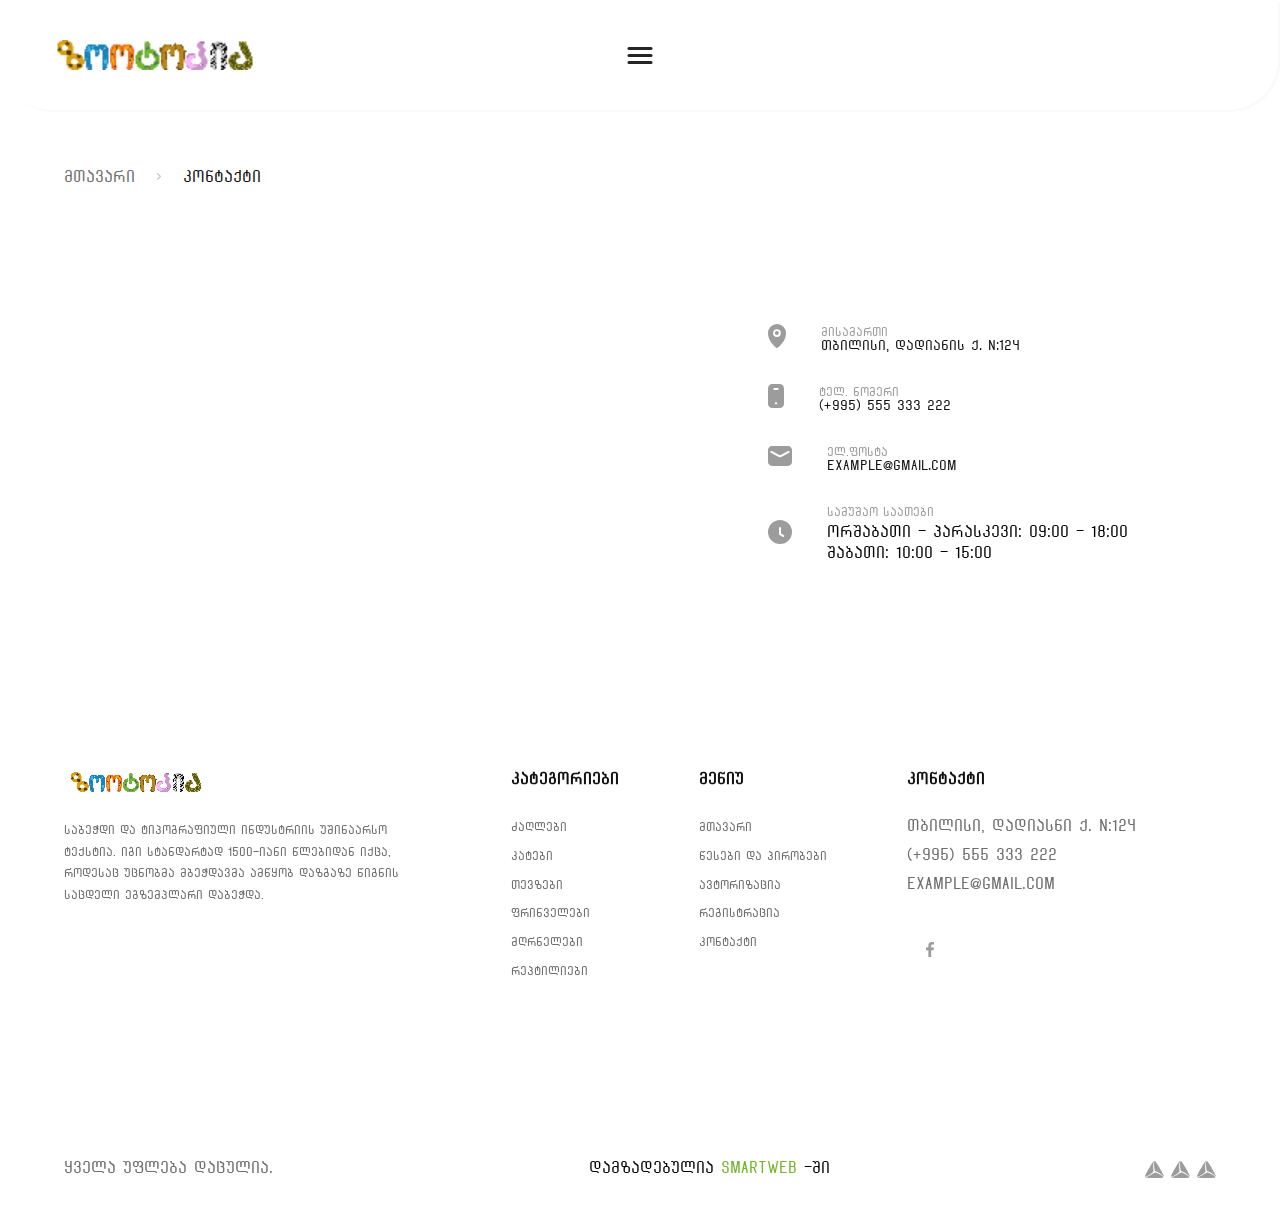
<file: contact page.html>
<!DOCTYPE html>
<html lang="en">
<head>
    <meta charset="UTF-8">
    <meta http-equiv="X-UA-Compatible" content="IE=edge">
    <meta name="viewport" content="width=device-width, initial-scale=1.0">
    <link rel="stylesheet" href="assets/styles/font.css">
    <link rel="stylesheet" href="assets/styles/style.css">
    <title>ZOOTOPIA</title>
</head>
<body>
    <div>
        <header class="top-nav-container white">
            <div class="d-flex jc-between align-center">
                <a class="logo-link"href="index.html">
                    <img class="logo"src="assets/images/home page/zootopia logo.png" alt="zootopia-logo">
                </a>
                <div class="language-box-resp">
                    <span>GEO</span>
                    <span>ENG</span>
                </div>
                <button class="menu">
                    <div class="burger-menu"></div>
                    <div class="burger-menu"></div>
                    <div class="burger-menu"></div>
                </button>
                <div class="menu-content-bg"></div>
                <div class="menu-list relative">
                    <div class="menu-header d-flex jc-between">
                        <nav>
                            <ul class="d-flex menu-header-ul">
                                <li><a class="color6E6E6E" href="index.html">მთავარი</a></li>
                                <li><a class="color6E6E6E" href="about.html">ჩვენ შესახებ</a></li>
                                <li><a class="color6E6E6E color-black" href="contact page.html">კონტაქტი</a></li>
                            </ul>
                        </nav>
                        <div class="d-flex jc-between">
                            <div class="language-box">
                                <span>GEO</span>
                                <span>ENG</span>
                            </div>
                            <div>
                                <span class="d-block font-size24px color-black">(+995) 555 333 222</span>
                                <span class="d-block color6E6E6E font-size14px">example@gmail.com</span>
                            </div>
                        </div>
                    </div>
                    <div class="menu-body">
                        <div class="search-div d-flex jc-between border-rad10">
                            <input  class="search-input"type="text" placeholder="ძაღლის საკვები">
                            <div class="search-icon border-rad6">
                                <a href="#">
                                    <img src="assets/images/menu-img/search (1).svg" alt="search">
                                </a>
                            </div>
                        </div>
                        <div class="animal-menu-list">
                            <ul class="d-flex jc-between">
                                <li id="dog-category">ძაღლები</li>
                                <li id="cat-category">კატები</li>
                                <li id="fish-category">თევზები</li>
                                <li id="bird-category">ფრინველები</li>
                                <li id="rodents-category">მღრღნელები</li>
                                <li id="reptiles-category">რეპტილიები</li>
                            </ul>
                        </div>
                        <div class="category-list">
                            <nav>
                                <div class="d-flex jc-between level bg-colorfff" data-filter="ძაღლები">
                                    <div class="product-levels">
                                        <h2>მეორე დონე</h2>
                                        <ul>
                                            <li><a href="category.html">ზრდასრული ძაღლები</a></li>
                                            <li><a href="#">ძაღლის საფხაჭუნოები</a></li>
                                            <li><a href="#">სავარცხლები</a></li>
                                            <li><a href="#">მაკრატლები</a></li>
                                            <li><a href="#">საქციელის კორეკტირება</a></li>
                                            <li><a href="#">სავარცხლები</a></li>
                                            <li><a href="#">მაკრატლები</a></li>
                                            <li><a href="category.html">ყველას ნახვა</a></li>
                                        </ul>
                                    </div>
                                    <div class="product-levels">
                                        <h2>მეორე დონე</h2>
                                        <ul>
                                            <li><a href="">ძაღლების საფხაჭუნოები</a></li>
                                            <li><a href="">შამპუნები</a></li>
                                        </ul>
                                    </div>
                                    <div class="product-levels">
                                        <h2>მეორე დონე</h2>
                                        <ul>
                                            <li><a href="">ძაღლების საფხაჭუნოები</a></li>
                                            <li><a href="">ამპუნები</a></li>
                                            <li><a href="">სავარცხლები</a></li>
                                            <li><a href="">მაკრატლები</a></li>
                                        </ul>
                                    </div>
                                    <div class="product-levels">
                                        <h2>მეორე დონე</h2>
                                        <ul>
                                            <li><a href="">ძაღლების საფხაჭუნოები</a></li>
                                            <li><a href="">ამპუნები</a></li>
                                            <li><a href="">სავარცხლები</a></li>
                                            <li><a href="">მაკრატლები</a></li>
                                        </ul>
                                    </div>
                                    <div class="product-levels">
                                        <h2>მეორე დონე</h2>
                                        <ul>
                                            <li><a href="">ძაღლების საფხაჭუნოები</a></li>
                                            <li><a href="">ამპუნები</a></li>
                                            <li><a href="">სავარცხლები</a></li>
                                            <li><a href="">მაკრატლები</a></li>
                                        </ul>
                                    </div>
                                    <div class="product-levels">
                                        <h2>მეორე დონე</h2>
                                        <ul>
                                            <li><a href="">ძაღლების საფხაჭუნოები</a></li>
                                            <li><a href="">ამპუნები</a></li>
                                            <li><a href="">სავარცხლები</a></li>
                                            <li><a href="">მაკრატლები</a></li>
                                        </ul>
                                    </div>
                                </div>
                                <div class="d-flex jc-between level bg-colorfff" data-filter="კატები">
                                    <div class="product-levels">
                                        <h2>მეორე დონე</h2>
                                        <ul>
                                            <li><a href="">კატების საფხაჭუნოები</a></li>
                                            <li><a href="">ამპუნები</a></li>
                                            <li><a href="">სავარცხლები</a></li>
                                            <li><a href="">მაკრატლები</a></li>
                                            <li><a href="">საქციელის კორეკტირება</a></li>
                                            <li><a href="">სავარცხლები</a></li>
                                            <li><a href="">მაკრატლები</a></li>
                                            <li><a href="category.html">ყველას ნახვა</a></li>
                                        </ul>
                                    </div>
                                    <div class="product-levels">
                                        <h2>მეორე დონე</h2>
                                        <ul>
                                            <li><a href="">კატების საფხაჭუნოები</a></li>
                                            <li><a href="">ამპუნები</a></li>
                                        </ul>
                                    </div>
                                    <div class="product-levels">
                                        <h2>მეორე დონე</h2>
                                        <ul>
                                            <li><a href="">კატების საფხაჭუნოები</a></li>
                                            <li><a href="">ამპუნები</a></li>
                                            <li><a href="">სავარცხლები</a></li>
                                            <li><a href="">მაკრატლები</a></li>
                                        </ul>
                                    </div>
                                    <div class="product-levels">
                                        <h2>მეორე დონე</h2>
                                        <ul>
                                            <li><a href="">კატების საფხაჭუნოები</a></li>
                                            <li><a href="">ამპუნები</a></li>
                                            <li><a href="">სავარცხლები</a></li>
                                            <li><a href="">მაკრატლები</a></li>
                                        </ul>
                                    </div>
                                    <div class="product-levels">
                                        <h2>მეორე დონე</h2>
                                        <ul>
                                            <li><a href="">კატების საფხაჭუნოები</a></li>
                                            <li><a href="">ამპუნები</a></li>
                                            <li><a href="">სავარცხლები</a></li>
                                            <li><a href="">მაკრატლები</a></li>
                                        </ul>
                                    </div>
                                    <div class="product-levels">
                                        <h2>მეორე დონე</h2>
                                        <ul>
                                            <li><a href="">კატების საფხაჭუნოები</a></li>
                                            <li><a href="">ამპუნები</a></li>
                                            <li><a href="">სავარცხლები</a></li>
                                            <li><a href="">მაკრატლები</a></li>
                                        </ul>
                                    </div>
                                </div>
                                <div class="d-flex jc-center level bg-colorfff" data-filter="თევზები">
                                    <div class="product-levels">
                                        <h2>მეორე დონე</h2>
                                        <ul>
                                            <li><a href="">თევზების</a></li>
                                            <li><a href="category.html">ყველას ნახვა</a></li>
                                        </ul>
                                    </div>
                                    <div class="product-levels">
                                        <h2>მეორე დონე</h2>
                                        <ul>
                                            <li><a href="">აკვარუმები</a></li>
                                            <li><a href="">თევზების საჭმელი</a></li>
                                        </ul>
                                    </div>
                                    <div class="product-levels">
                                        <h2>მეორე დონე</h2>
                                        <ul>
                                            <li><a href="">აკვარიუმის დეკორაციები</a></li>
                                            <li><a href="">აკვარუმები</a></li>
                                        </ul>
                                    </div>
                                </div>
                                <div class="d-flex jc-between level  bg-colorfff" data-filter="ფრინველები">
                                    <div class="product-levels">
                                        <h2>მეორე დონე</h2>
                                        <ul>
                                            <li><a href="">შამპუნები</a></li>
                                            <li><a href="">სავარცხლები</a></li>
                                            <li><a href="">მაკრატლები</a></li>
                                            <li><a href="">სავარცხლები</a></li>
                                            <li><a href="">მაკრატლები</a></li>
                                            <li><a href="category.html">ყველას ნახვა</a></li>
                                        </ul>
                                    </div>
                                    <div class="product-levels">
                                        <h2>მეორე დონე</h2>
                                        <ul>
                                            <li><a href="">შამპუნები</a></li>
                                            <li><a href="">სავარცხლები</a></li>
                                            <li><a href="">მაკრატლები</a></li>
                                        </ul>
                                    </div>
                                    <div class="product-levels">
                                        <h2>მეორე დონე</h2>
                                        <ul>
                                            <li><a href="">კატების საფხაჭუნოები</a></li>
                                            <li><a href="">შამპუნები</a></li>
                                            <li><a href="">სავარცხლები</a></li>
                                            <li><a href="">მაკრატლები</a></li>
                                        </ul>
                                    </div>
                                    <div class="product-levels">
                                        <h2>მეორე დონე</h2>
                                        <ul>
                                            <li><a href="">ამპუნები</a></li>
                                            <li><a href="">სავარცხლები</a></li>
                                            <li><a href="">მაკრატლები</a></li>
                                        </ul>
                                    </div>
                                </div>
                                <div class="d-flex jc-between level bg-colorfff" data-filter="მღრღნელები">
                                    <div class="product-levels">
                                        <h2>მეორე დონე</h2>
                                        <ul>
                                            <li><a href="">მღრღნელების საფხაჭუნოები</a></li>
                                            <li><a href="">ამპუნები</a></li>
                                            <li><a href="">სავარცხლები</a></li>
                                            <li><a href="">მაკრატლები</a></li>
                                            <li><a href="">საქციელის კორეკტირება</a></li>
                                            <li><a href="">სავარცხლები</a></li>
                                            <li><a href="">მაკრატლები</a></li>
                                            <li><a href="category.html">ყველას ნახვა</a></li>
                                        </ul>
                                    </div>
                                    <div class="product-levels">
                                        <h2>მეორე დონე</h2>
                                        <ul>
                                            <li><a href="">მღრღნელების საფხაჭუნოები</a></li>
                                            <li><a href="">ამპუნები</a></li>
                                        </ul>
                                    </div>
                                    <div class="product-levels">
                                        <h2>მეორე დონე</h2>
                                        <ul>
                                            <li><a href="">მღრღნელების საფხაჭუნოები</a></li>
                                            <li><a href="">ამპუნები</a></li>
                                            <li><a href="">სავარცხლები</a></li>
                                            <li><a href="">მაკრატლები</a></li>
                                        </ul>
                                    </div>
                                    <div class="product-levels">
                                        <h2>მეორე დონე</h2>
                                        <ul>
                                            <li><a href="">მღრღნელების საფხაჭუნოები</a></li>
                                            <li><a href="">ამპუნები</a></li>
                                            <li><a href="">სავარცხლები</a></li>
                                            <li><a href="">მაკრატლები</a></li>
                                        </ul>
                                    </div>
                                    <div class="product-levels">
                                        <h2>მეორე დონე</h2>
                                        <ul>
                                            <li><a href="">მღრღნელების საფხაჭუნოები</a></li>
                                            <li><a href="">ამპუნები</a></li>
                                            <li><a href="">სავარცხლები</a></li>
                                            <li><a href="">მაკრატლები</a></li>
                                        </ul>
                                    </div>
                                </div>
                                <div class="d-flex jc-between level  bg-colorfff" data-filter="რეპტილიები">
                                    <div class="product-levels">
                                        <h2>მეორე დონე</h2>
                                        <ul>
                                            <li><a href="">რეპტილიების საკვები</a></li>
                                            <li><a href="">ამპუნები</a></li>
                                            <li><a href="">სავარცხლები</a></li>
                                            <li><a href="">მაკრატლები</a></li>
                                            <li><a href="category.html">ყველას ნახვა</a></li>
                                        </ul>
                                    </div>
                                    <div class="product-levels">
                                        <h2>მეორე დონე</h2>
                                        <ul>
                                            <li><a href="">რეპტილიების საკვები</a></li>
                                            <li><a href="">ამპუნები</a></li>
                                        </ul>
                                    </div>
                                    <div class="product-levels">
                                        <h2>მეორე დონე</h2>
                                        <ul>
                                            <li><a href="">რეპტილიების საკვები</a></li>
                                            <li><a href="">ამპუნები</a></li>
                                            <li><a href="">სავარცხლები</a></li>
                                            <li><a href="">მაკრატლები</a></li>
                                        </ul>
                                    </div>
                                    <div class="product-levels">
                                        <h2>მეორე დონე</h2>
                                        <ul>
                                            <li><a href="">რეპტილიების საკვები</a></li>
                                            <li><a href="">ამპუნები</a></li>
                                            <li><a href="">სავარცხლები</a></li>
                                            <li><a href="">მაკრატლები</a></li>
                                        </ul>
                                    </div>
                                    <div class="product-levels">
                                        <h2>მეორე დონე</h2>
                                        <ul>
                                            <li><a href="">რეპტილიების საკვები</a></li>
                                            <li><a href="">ამპუნები</a></li>
                                            <li><a href="">სავარცხლები</a></li>
                                            <li><a href="">მაკრატლები</a></li>
                                        </ul>
                                    </div>
                                    <div class="product-levels">
                                        <h2>მეორე დონე</h2>
                                        <ul>
                                            <li><a href="">რეპტილიების საკვები</a></li>
                                            <li><a href="">ამპუნები</a></li>
                                            <li><a href="">სავარცხლები</a></li>
                                            <li><a href="">მაკრატლები</a></li>
                                        </ul>
                                    </div>
                                </div>
                            </nav>
                        </div>
                    </div>
                    <img class="menu-img-dog absolute" src="assets/images/menu-img/Image 1.png" alt="dog">
                </div>
            </div>
        </header>
        <div class="header-for-responsive bg-colorfff" >
            <div class="d-flex jc-between align-center">
                <div class="d-flex align-center d-column">
                    <a href="#">
                        <img src="assets/images/home page/home-alt.svg" alt="home-icon">
                    </a>
                    <a class="resp-menu-list"href="index.html">მთავარი</a>
                </div>
                <div class="d-flex align-center d-column">
                    <a href="#">
                        <img src="assets/images/home page/search.svg" alt="search">
                    </a>
                    <a class="resp-menu-list" href="contact page.html">ძებნა</a>
                </div>
                <div class="menu-resp-box d-flex jc-center align-center">
                    <button class="menu-resp">
                        <div class="burger-menu"></div>
                        <div class="burger-menu"></div>
                        <div class="burger-menu"></div>
                     </button>
                </div>
                <div class="d-flex align-center d-column">
                    <a href="#">
                        <img src="assets/images/home page/shopping-cart.svg" alt="shopping cart">
                    </a>
                    <a class="resp-menu-list" href="category.html">კალათა</a>
                </div>
                <div class="d-flex align-center d-column">
                    <a href="#">
                        <img src="assets/images/home page/smile.svg" alt="smile">
                    </a>
                    <a class="resp-menu-list" href="about.html">შესვლა</a>
                </div>
            </div>
        </div>
        <section class="contact-section">
            <div class="page-location">
                <span class="color6E6E6E">მთავარი</span>
                <img src="assets/images/home page/angle-down.svg" alt="">
                <span class="page-location-active">კონტაქტი</span>
            </div>
            <div class="contact-page">
                <iframe src="https://www.google.com/maps/embed?pb=!1m18!1m12!1m3!1d2978.3384440980567!2d44.79229671543598!3d41.713215179235604!2m3!1f0!2f0!3f0!3m2!1i1024!2i768!4f13.1!3m3!1m2!1s0x40440d2911ead27f%3A0x6687f79bccaf0e36!2sBarbarestan!5e0!3m2!1sen!2sge!4v1653158144293!5m2!1sen!2sge" width="479" height="400" style="border:0;" allowfullscreen="" loading="lazy" referrerpolicy="no-referrer-when-downgrade"></iframe>
                <div class="contact-side">
                    <div class="details">
                        <img src="assets/images/Layer 2 (1).svg" alt="">
                        <div class="all-details">
                            <p class="destination">მისამართი</p>
                            <a  class="font-size14px color-black" href="https://www.google.com/maps/place/124+Tsotne+Dadiani+St,+T'bilisi/@41.7366161,44.79544,17z/data=!3m1!4b1!4m5!3m4!1s0x404472bbfbd35bd5:0x21ffe796cbb8c0d9!8m2!3d41.7366161!4d44.79544">თბილისი, დადიანის ქ. N:124</a>
                        </div>
                    </div>
                    <div class="details">
                        <img src="assets/images/Layer 2 (2).svg" alt="">
                        <div class="all-details">
                            <p class="destination">ტელ. ნომერი</p>
                            <a class="font-size14px color-black" href="tel:+995555333222">(+995) 555 333 222</a>
                        </div>
                    </div>
                    <div class="details">
                        <img src="assets/images/Layer 2 (3).svg" alt="">
                        <div class="all-details">
                            <p class="destination">ელ.ფოსტა</p>
                            <a class="font-size14px color-black" href="mailto:example@gmail.com">example@gmail.com</a>
                        </div>
                    </div>
                    <div class="details">
                        <img src="assets/images/Layer 2 (4).svg" alt="">
                        <div class="all-details">
                            <p class="destination">სამუშაო საათები</p>
                            <p>ორშაბათი - პარასკევი: 09:00 - 18:00</p>
                            <p>შაბათი: 10:00 - 15:00</p>
                        </div>
                    </div>
                </div>
            </div>
        </section>
        <footer class="footer-box">
            <div class="container">
                <div class="d-flex jc-between footer-body">
                    <div>
                        <a href="index.html"><img src="assets/images/home page/zootopia logo.png" alt=""></a>
                        <p class="footer-para">საბეჭდი და ტიპოგრაფიული ინდუსტრიის უშინაარსო ტექსტია. იგი სტანდარტად 1500-იანი წლებიდან იქცა,
                           როდესაც უცნობმა მბეჭდავმა ამწყობ დაზგაზე წიგნის საცდელი ეგზემპლარი დაბეჭდა.
                        </p>
                    </div>
                    <div class="d-flex jc-between flex-wrap">
                        <div class="footer-nav">
                            <h3>კატეგორიები</h3>
                            <ul>
                                <li><a href="#">ძაღლები</a></li>
                                <li><a href="#">კატები</a></li>
                                <li><a href="#">თევზები</a></li>
                                <li><a href="#">ფრინველები</a></li>
                                <li><a href="#">მღრნელები</a></li>
                                <li><a href="#">რეპტილიები</a></li>
                            </ul>
                        </div>
                        <div class="footer-nav">
                            <h3>მენიუ</h3>
                            <ul>
                                <li><a href="index.html">მთავარი</a></li>
                                <li><a href="#">წესები და პირობები</a></li>
                                <li><a href="#">ავტორიზაცია</a></li>
                                <li><a href="#">რეგისტრაცია</a></li>
                                <li><a href="contact page.html">კონტაქტი</a></li>
                            </ul>
                        </div>
                        <div class="footer-nav">
                            <h3>კონტაქტი</h3>
                            <ul>
                                <li>თბილისი, დადიასნი ქ. N:124</li>
                                <li>(+995) 555 333 222</li>
                                <li>example@gmail.com</li>
                            </ul>
                            <div class="fb-icon-bg border-rad6 d-flex jc-center align-center">
                                <img src="assets/images/home page/facebook-f.svg" alt="">
                            </div>
                        </div>
                    </div>
                </div>
                <div class="d-flex jc-between footer-bottom">
                    <span class="Conf text-center">ყველა უფლება დაცულია.</span>
                    <span class="text-center">დამზადებულია <span class="smart-web">Smartweb</span> -ში</span>
                    <div class="pay-options text-center">
                       <img src="assets/images/home page/Logo white.svg" alt="">
                       <img src="assets/images/home page/Logo white.svg" alt="">
                       <img src="assets/images/home page/Logo white.svg" alt="">
                    </div>
                </div>
            </div>
        </footer>
    </div>
    <script src="assets/app.js"></script>
</body>
</html>
</file>
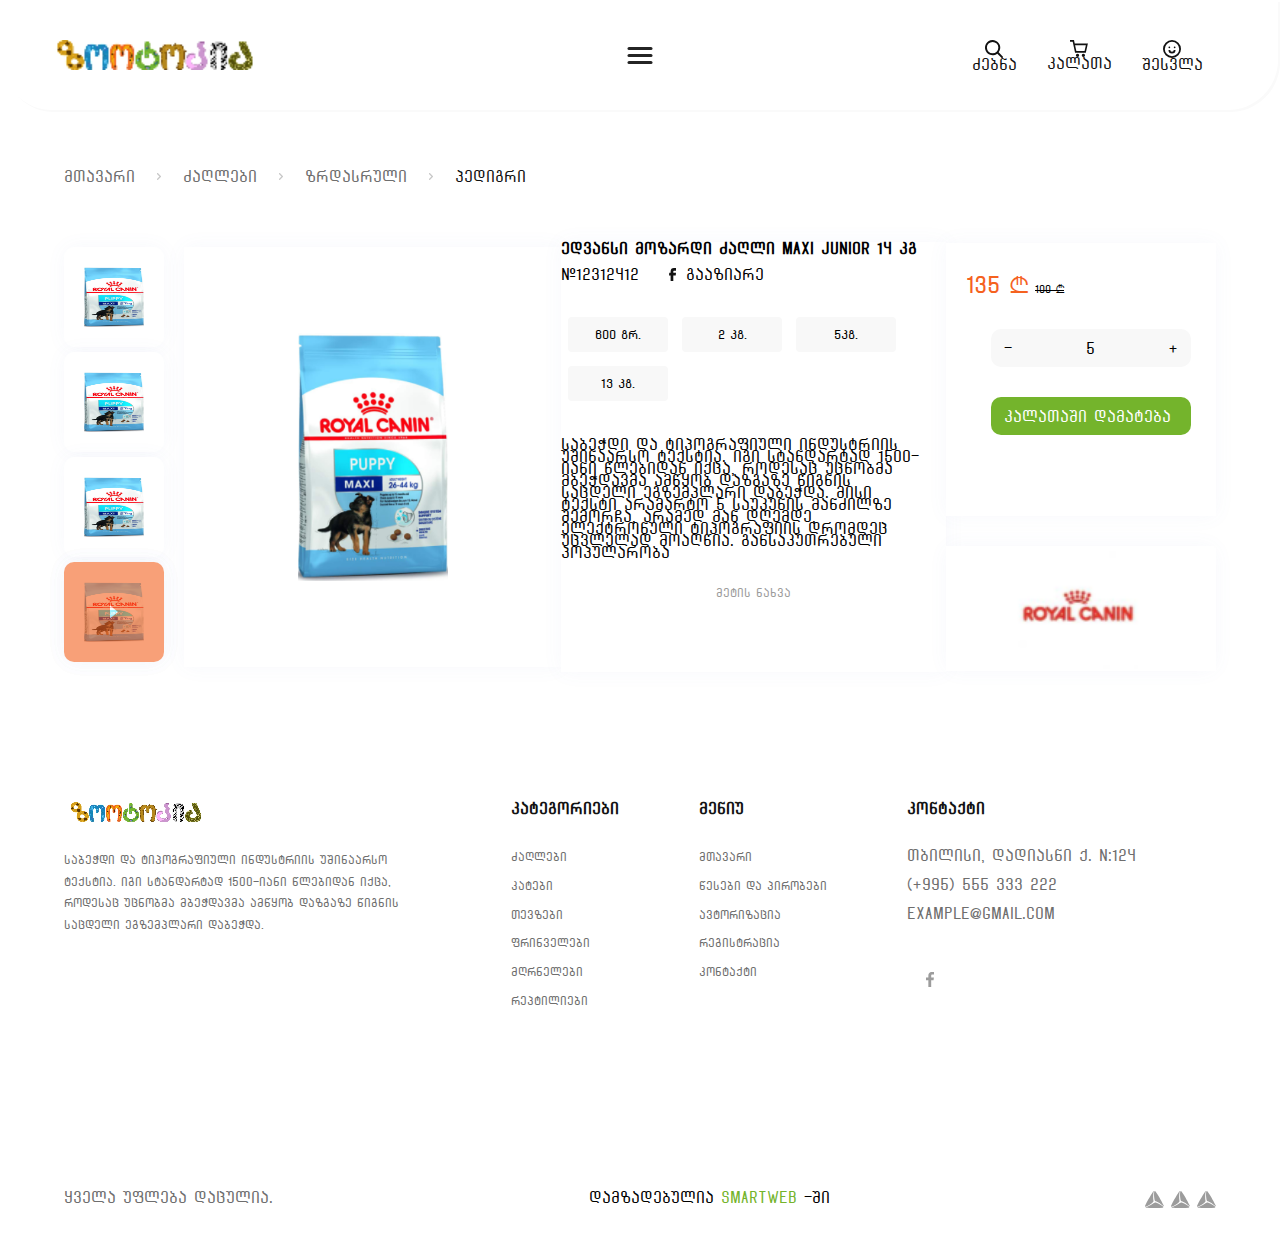
<file: product description.html>
<!DOCTYPE html>
<html lang="en">
<head>
    <meta charset="UTF-8">
    <meta http-equiv="X-UA-Compatible" content="IE=edge">
    <meta name="viewport" content="width=device-width, initial-scale=1.0">
    <link rel="stylesheet" href="assets/styles/font.css">
    <link rel="stylesheet" href="assets/styles/style.css">
    <title>Document</title>
</head>
<body>
    <div>
        <header class="top-nav-container white">
            <div class="d-flex jc-between align-center">
                <a class="logo-link"href="index.html">
                    <img class="logo"src="assets/images/home page/zootopia logo.png" alt="zootopia-logo">
                </a>
                <div class="language-box-resp">
                    <span>GEO</span>
                    <span>ENG</span>
                </div>
                <button class="menu">
                    <div class="burger-menu"></div>
                    <div class="burger-menu"></div>
                    <div class="burger-menu"></div>
                </button>
                <div class="menu-content-bg"></div>
                <div class="menu-list relative">
                    <div class="menu-header d-flex jc-between">
                        <nav>
                            <ul class="d-flex menu-header-ul">
                                <li><a class="color6E6E6E color-black" href="index.html">მთავარი</a></li>
                                <li><a class="color6E6E6E" href="about.html">ჩვენ შესახებ</a></li>
                                <li><a class="color6E6E6E" href="contact page.html">კონტაქტი</a></li>
                            </ul>
                        </nav>
                        <div class="d-flex jc-between">
                            <div class="language-box">
                                <span>GEO</span>
                                <span>ENG</span>
                            </div>
                            <div>
                                <span class="d-block font-size24px color-black">(+995) 555 333 222</span>
                                <span class="d-block color6E6E6E font-size14px">example@gmail.com</span>
                            </div>
                        </div>
                    </div>
                    <div class="menu-body">
                        <div class="search-div d-flex jc-between border-rad10">
                            <input  class="search-input"type="text" placeholder="ძაღლის საკვები">
                            <div class="search-icon border-rad6">
                                <a href="#">
                                    <img src="assets/images/menu-img/search (1).svg" alt="search">
                                </a>
                            </div>
                        </div>
                        <div class="animal-menu-list">
                            <ul class="d-flex jc-between">
                                <li id="dog-category">ძაღლები</li>
                                <li id="cat-category">კატები</li>
                                <li id="fish-category">თევზები</li>
                                <li id="bird-category">ფრინველები</li>
                                <li id="rodents-category">მღრღნელები</li>
                                <li id="reptiles-category">რეპტილიები</li>
                            </ul>
                        </div>
                        <div class="category-list">
                            <nav>
                                <div class="d-flex jc-between level bg-colorfff" data-filter="ძაღლები">
                                    <div class="product-levels">
                                        <h2>მეორე დონე</h2>
                                        <ul>
                                            <li><a href="category.html">ზრდასრული ძაღლები</a></li>
                                            <li><a href="#">ძაღლის საფხაჭუნოები</a></li>
                                            <li><a href="#">სავარცხლები</a></li>
                                            <li><a href="#">მაკრატლები</a></li>
                                            <li><a href="#">საქციელის კორეკტირება</a></li>
                                            <li><a href="#">სავარცხლები</a></li>
                                            <li><a href="#">მაკრატლები</a></li>
                                            <li><a href="category.html">ყველას ნახვა</a></li>
                                        </ul>
                                    </div>
                                    <div class="product-levels">
                                        <h2>მეორე დონე</h2>
                                        <ul>
                                            <li><a href="">ძაღლების საფხაჭუნოები</a></li>
                                            <li><a href="">შამპუნები</a></li>
                                        </ul>
                                    </div>
                                    <div class="product-levels">
                                        <h2>მეორე დონე</h2>
                                        <ul>
                                            <li><a href="">ძაღლების საფხაჭუნოები</a></li>
                                            <li><a href="">ამპუნები</a></li>
                                            <li><a href="">სავარცხლები</a></li>
                                            <li><a href="">მაკრატლები</a></li>
                                        </ul>
                                    </div>
                                    <div class="product-levels">
                                        <h2>მეორე დონე</h2>
                                        <ul>
                                            <li><a href="">ძაღლების საფხაჭუნოები</a></li>
                                            <li><a href="">ამპუნები</a></li>
                                            <li><a href="">სავარცხლები</a></li>
                                            <li><a href="">მაკრატლები</a></li>
                                        </ul>
                                    </div>
                                    <div class="product-levels">
                                        <h2>მეორე დონე</h2>
                                        <ul>
                                            <li><a href="">ძაღლების საფხაჭუნოები</a></li>
                                            <li><a href="">ამპუნები</a></li>
                                            <li><a href="">სავარცხლები</a></li>
                                            <li><a href="">მაკრატლები</a></li>
                                        </ul>
                                    </div>
                                    <div class="product-levels">
                                        <h2>მეორე დონე</h2>
                                        <ul>
                                            <li><a href="">ძაღლების საფხაჭუნოები</a></li>
                                            <li><a href="">ამპუნები</a></li>
                                            <li><a href="">სავარცხლები</a></li>
                                            <li><a href="">მაკრატლები</a></li>
                                        </ul>
                                    </div>
                                </div>
                                <div class="d-flex jc-between level bg-colorfff" data-filter="კატები">
                                    <div class="product-levels">
                                        <h2>მეორე დონე</h2>
                                        <ul>
                                            <li><a href="">კატების საფხაჭუნოები</a></li>
                                            <li><a href="">ამპუნები</a></li>
                                            <li><a href="">სავარცხლები</a></li>
                                            <li><a href="">მაკრატლები</a></li>
                                            <li><a href="">საქციელის კორეკტირება</a></li>
                                            <li><a href="">სავარცხლები</a></li>
                                            <li><a href="">მაკრატლები</a></li>
                                            <li><a href="">ყველას ნახვა</a></li>
                                        </ul>
                                    </div>
                                    <div class="product-levels">
                                        <h2>მეორე დონე</h2>
                                        <ul>
                                            <li><a href="">კატების საფხაჭუნოები</a></li>
                                            <li><a href="">ამპუნები</a></li>
                                        </ul>
                                    </div>
                                    <div class="product-levels">
                                        <h2>მეორე დონე</h2>
                                        <ul>
                                            <li><a href="">კატების საფხაჭუნოები</a></li>
                                            <li><a href="">ამპუნები</a></li>
                                            <li><a href="">სავარცხლები</a></li>
                                            <li><a href="">მაკრატლები</a></li>
                                        </ul>
                                    </div>
                                    <div class="product-levels">
                                        <h2>მეორე დონე</h2>
                                        <ul>
                                            <li><a href="">კატების საფხაჭუნოები</a></li>
                                            <li><a href="">ამპუნები</a></li>
                                            <li><a href="">სავარცხლები</a></li>
                                            <li><a href="">მაკრატლები</a></li>
                                        </ul>
                                    </div>
                                    <div class="product-levels">
                                        <h2>მეორე დონე</h2>
                                        <ul>
                                            <li><a href="">კატების საფხაჭუნოები</a></li>
                                            <li><a href="">ამპუნები</a></li>
                                            <li><a href="">სავარცხლები</a></li>
                                            <li><a href="">მაკრატლები</a></li>
                                        </ul>
                                    </div>
                                    <div class="product-levels">
                                        <h2>მეორე დონე</h2>
                                        <ul>
                                            <li><a href="">კატების საფხაჭუნოები</a></li>
                                            <li><a href="">ამპუნები</a></li>
                                            <li><a href="">სავარცხლები</a></li>
                                            <li><a href="">მაკრატლები</a></li>
                                        </ul>
                                    </div>
                                </div>
                                <div class="d-flex jc-center level bg-colorfff" data-filter="თევზები">
                                    <div class="product-levels">
                                        <h2>მეორე დონე</h2>
                                        <ul>
                                            <li><a href="">თევზების</a></li>
                                            <li><a href="">ყველას ნახვა</a></li>
                                        </ul>
                                    </div>
                                    <div class="product-levels">
                                        <h2>მეორე დონე</h2>
                                        <ul>
                                            <li><a href="">აკვარუმები</a></li>
                                            <li><a href="">თევზების საჭმელი</a></li>
                                        </ul>
                                    </div>
                                    <div class="product-levels">
                                        <h2>მეორე დონე</h2>
                                        <ul>
                                            <li><a href="">აკვარიუმის დეკორაციები</a></li>
                                            <li><a href="">აკვარუმები</a></li>
                                        </ul>
                                    </div>
                                </div>
                                <div class="d-flex jc-between level  bg-colorfff" data-filter="ფრინველები">
                                    <div class="product-levels">
                                        <h2>მეორე დონე</h2>
                                        <ul>
                                            <li><a href="">შამპუნები</a></li>
                                            <li><a href="">სავარცხლები</a></li>
                                            <li><a href="">მაკრატლები</a></li>
                                            <li><a href="">სავარცხლები</a></li>
                                            <li><a href="">მაკრატლები</a></li>
                                            <li><a href="">ყველას ნახვა</a></li>
                                        </ul>
                                    </div>
                                    <div class="product-levels">
                                        <h2>მეორე დონე</h2>
                                        <ul>
                                            <li><a href="">შამპუნები</a></li>
                                            <li><a href="">სავარცხლები</a></li>
                                            <li><a href="">მაკრატლები</a></li>
                                        </ul>
                                    </div>
                                    <div class="product-levels">
                                        <h2>მეორე დონე</h2>
                                        <ul>
                                            <li><a href="">კატების საფხაჭუნოები</a></li>
                                            <li><a href="">შამპუნები</a></li>
                                            <li><a href="">სავარცხლები</a></li>
                                            <li><a href="">მაკრატლები</a></li>
                                        </ul>
                                    </div>
                                    <div class="product-levels">
                                        <h2>მეორე დონე</h2>
                                        <ul>
                                            <li><a href="">ამპუნები</a></li>
                                            <li><a href="">სავარცხლები</a></li>
                                            <li><a href="">მაკრატლები</a></li>
                                        </ul>
                                    </div>
                                </div>
                                <div class="d-flex jc-between level bg-colorfff" data-filter="მღრღნელები">
                                    <div class="product-levels">
                                        <h2>მეორე დონე</h2>
                                        <ul>
                                            <li><a href="">მღრღნელების საფხაჭუნოები</a></li>
                                            <li><a href="">ამპუნები</a></li>
                                            <li><a href="">სავარცხლები</a></li>
                                            <li><a href="">მაკრატლები</a></li>
                                            <li><a href="">საქციელის კორეკტირება</a></li>
                                            <li><a href="">სავარცხლები</a></li>
                                            <li><a href="">მაკრატლები</a></li>
                                            <li><a href="">ყველას ნახვა</a></li>
                                        </ul>
                                    </div>
                                    <div class="product-levels">
                                        <h2>მეორე დონე</h2>
                                        <ul>
                                            <li><a href="">მღრღნელების საფხაჭუნოები</a></li>
                                            <li><a href="">ამპუნები</a></li>
                                        </ul>
                                    </div>
                                    <div class="product-levels">
                                        <h2>მეორე დონე</h2>
                                        <ul>
                                            <li><a href="">მღრღნელების საფხაჭუნოები</a></li>
                                            <li><a href="">ამპუნები</a></li>
                                            <li><a href="">სავარცხლები</a></li>
                                            <li><a href="">მაკრატლები</a></li>
                                        </ul>
                                    </div>
                                    <div class="product-levels">
                                        <h2>მეორე დონე</h2>
                                        <ul>
                                            <li><a href="">მღრღნელების საფხაჭუნოები</a></li>
                                            <li><a href="">ამპუნები</a></li>
                                            <li><a href="">სავარცხლები</a></li>
                                            <li><a href="">მაკრატლები</a></li>
                                        </ul>
                                    </div>
                                    <div class="product-levels">
                                        <h2>მეორე დონე</h2>
                                        <ul>
                                            <li><a href="">მღრღნელების საფხაჭუნოები</a></li>
                                            <li><a href="">ამპუნები</a></li>
                                            <li><a href="">სავარცხლები</a></li>
                                            <li><a href="">მაკრატლები</a></li>
                                        </ul>
                                    </div>
                                </div>
                                <div class="d-flex jc-between level  bg-colorfff" data-filter="რეპტილიები">
                                    <div class="product-levels">
                                        <h2>მეორე დონე</h2>
                                        <ul>
                                            <li><a href="">რეპტილიების საკვები</a></li>
                                            <li><a href="">ამპუნები</a></li>
                                            <li><a href="">სავარცხლები</a></li>
                                            <li><a href="">მაკრატლები</a></li>
                                        </ul>
                                    </div>
                                    <div class="product-levels">
                                        <h2>მეორე დონე</h2>
                                        <ul>
                                            <li><a href="">რეპტილიების საკვები</a></li>
                                            <li><a href="">ამპუნები</a></li>
                                        </ul>
                                    </div>
                                    <div class="product-levels">
                                        <h2>მეორე დონე</h2>
                                        <ul>
                                            <li><a href="">რეპტილიების საკვები</a></li>
                                            <li><a href="">ამპუნები</a></li>
                                            <li><a href="">სავარცხლები</a></li>
                                            <li><a href="">მაკრატლები</a></li>
                                        </ul>
                                    </div>
                                    <div class="product-levels">
                                        <h2>მეორე დონე</h2>
                                        <ul>
                                            <li><a href="">რეპტილიების საკვები</a></li>
                                            <li><a href="">ამპუნები</a></li>
                                            <li><a href="">სავარცხლები</a></li>
                                            <li><a href="">მაკრატლები</a></li>
                                        </ul>
                                    </div>
                                    <div class="product-levels">
                                        <h2>მეორე დონე</h2>
                                        <ul>
                                            <li><a href="">რეპტილიების საკვები</a></li>
                                            <li><a href="">ამპუნები</a></li>
                                            <li><a href="">სავარცხლები</a></li>
                                            <li><a href="">მაკრატლები</a></li>
                                        </ul>
                                    </div>
                                    <div class="product-levels">
                                        <h2>მეორე დონე</h2>
                                        <ul>
                                            <li><a href="">რეპტილიების საკვები</a></li>
                                            <li><a href="">ამპუნები</a></li>
                                            <li><a href="">სავარცხლები</a></li>
                                            <li><a href="">მაკრატლები</a></li>
                                        </ul>
                                    </div>
                                </div>
                            </nav>
                        </div>
                    </div>
                    <img class="menu-img-dog absolute" src="assets/images/menu-img/Image 1.png" alt="dog">
                </div>
                <div class="d-flex header-search">
                    <div class="d-flex d-column align-center">
                        <a href="#">
                            <img src="assets/images/home page/search.svg" alt="searh">
                        </a>
                        <a class="color-black" href="#">ძებნა</a>
                    </div>
                    <div class="d-flex d-column align-center">
                        <a href="#">
                            <img src="assets/images/home page/shopping-cart.svg" alt="searh">
                        </a>
                        <a class="color-black" href="#">კალათა</a>
                    </div>
                    <div class="d-flex d-column align-center">
                        <a href="#">
                            <img src="assets/images/home page/smile.svg" alt="searh">
                        </a>
                        <a class="color-black" href="#">შესვლა</a>
                    </div>
                </div>
            </div>
        </header>
        <main class="container">
            <div class="page-location">
                <span class="color6E6E6E">მთავარი</span>
                <img src="assets/images/home page/angle-down.svg" alt="">
                <span class="color6E6E6E">ძაღლები</span>
                <img src="assets/images/home page/angle-down.svg" alt="">
                <span class="color6E6E6E">ზრდასრული</span>
                <img src="assets/images/home page/angle-down.svg" alt="">
                <span class="page-location-active">პედიგრი</span>
            </div>
            <div class="d-flex jc-between align-center flex-wrap product-description">
                <div class="flex2 product-img d-flex jc-between">
                    <div class="imgs-box d-flex d-column jc-between align-center">
                        <div class="bg-colorfff"><img src="assets/images/home page/pedigree.png" alt=""></div>
                        <div class="bg-colorfff"><img src="assets/images/home page/pedigree.png" alt=""></div>
                        <div class="bg-colorfff"><img src="assets/images/home page/pedigree.png" alt=""></div>
                        <div class="relative bg-colorfff">
                            <img src="assets/images/home page/pedigree.png" alt="">
                            <div class="playbutton-box absolute d-flex jc-between align-center"><img src="assets/images/home page/play-button.svg" alt=""></div>
                        </div>
                    </div>
                    <div class="product-main-img d-flex jc-center align-center"><img src="assets/images/home page/pedigree.png" alt=""></div>
                </div>
                <div class="flex2 product-about d-flex d-column">
                    <h3>ედვანსი მოზარდი ძაღლი Maxi Junior 14 კგ</h3>
                    <div class="d-flex product-seria"><span>#12312412</span><img src="assets/images/home page/facebook.svg" alt=""><span>გააზიარე</span></div>
                    <div class="d-flex flex-wrap choise-weight">
                        <div class="weight-box d-flex jc-center align-center">
                            <input type="radio" id="600kg" name="weight">
                            <label for="600kg">600 გრ.</label>
                        </div>
                        <div class="weight-box d-flex jc-center align-center">
                            <input type="radio" id="2kg" name="weight">
                            <label for=" 2kg">2 კგ.</label>
                        </div>
                        <div class="weight-box d-flex jc-center align-center">
                            <input type="radio" id="5kg" name="weight">
                            <label for="5kg">5კგ.</label>
                        </div>
                        <div class="weight-box d-flex jc-center align-center">
                            <input type="radio" id="13kg" name="weight">
                            <label for="13kg">13 კგ.</label>
                        </div>
                    </div>
                    <p>საბეჭდი და ტიპოგრაფიული ინდუსტრიის უშინაარსო ტექსტია. იგი სტანდარტად 1500-იანი წლებიდან იქცა, როდესაც უცნობმა მბეჭდავმა ამწყობ დაზგაზე წიგნის საცდელი ეგზემპლარი დაბეჭდა. მისი ტექსტი არამარტო 5 საუკუნის მანძილზე შემორჩა, არამედ მან დღემდე, ელექტრონული ტიპოგრაფიის დრომდეც უცვლელად მოაღწია. განსაკუთრებული პოპულარობა <span class="more-text"> მას 1960-იან წლებში გამოსულმა Letraset-ის ცნობილმა ტრაფარეტებმა მოუტანა, უფრო მოგვიანებით კი — Aldus PageMaker-ის ტიპის საგამომცემლო პროგრამებმა, რომლებშიც Lorem Ipsum-ის სხვადასხვა ვერსიები იყო ჩაშენებული. ცნობილი ფაქტია, რომ გვერდის წაკითხვად შიგთავსს შეუძლია მკითხველის ყურადღება მიიზიდოს და დიზაინის აღქმაში ხელი შეუშალოს. Lorem Ipsum-ის გამოყენებით ვღებულობთ იმაზე მეტ-ნაკლებად სწორი გადანაწილების ტექსტს, ვიდრე ერთიდაიგივე გამეორებადი სიტყვებია ხოლმე. შედეგად, ტექსტი ჩვეულებრივ ინგლისურს გავს, მისი წაითხვა კი შეუძლებელია. დღეს უამრავი პერსონალური საგამომცემლო პროგრამა და ვებგვერდი იყენებს Lorem Ipsum-ს, როგორც დროებით ტექსტს წყობის შესავსებად; Lorem Ipsum-ის მოძებნისას კი საძიებო სისტემები ბევრ დაუსრულებელ გვერდს გვიჩვენებენ. წლების მანძილზე ამ ტექსტის უამრავი ვერსია გამოჩნდა, ზოგი შემთხვევით დაშვებული შეცდომის გამო, ზოგი კი — განზრახ, ხუმრობით.</span></p>
                    <button class="show-more-text">მეტის ნახვა</button>
                    <div class="resp-pay-price">
                        <span class="new-price">135 ₾</span> 
                        <span class="old-price">100 ₾</span>
                    </div>
                </div>
                <div class="flex1 pay-price-box">
                    <div class="product-pay">
                        <div class="d-flex flex-wrap choise-weight resp-choise-weight">
                            <div class="weight-box d-flex jc-center align-center">
                                <input type="radio" id="600kg" name="weight">
                                <label for="600kg">600 გრ.</label>
                            </div>
                            <div class="weight-box d-flex jc-center align-center">
                                <input type="radio" id="2kg" name="weight">
                                <label for=" 2kg">2 კგ.</label>
                            </div>
                            <div class="weight-box d-flex jc-center align-center">
                                <input type="radio" id="5kg" name="weight">
                                <label for="5kg">5კგ.</label>
                            </div>
                            <div class="weight-box d-flex jc-center align-center">
                                <input type="radio" id="13kg" name="weight">
                                <label for="13kg">13 კგ.</label>
                            </div>
                        </div>
                        <div class="pay-price">
                            <span class="new-price">135 ₾</span> 
                            <span class="old-price">100 ₾</span>
                        </div>    
                        <div class="d-flex jc-between align-center number">
                            <div>-</div>
                            <div>5</div>
                            <div>+</div>
                        </div>
                        <div class="add-card">კალათაში დამატება</div>
                    </div>
                    <div class="resp-about-text">
                        <p>საბეჭდი და ტიპოგრაფიული ინდუსტრიის უშინაარსო ტექსტია. იგი სტანდარტად 1500-იანი წლებიდან იქცა, როდესაც უცნობმა მბეჭდავმა ამწყობ დაზგაზე წიგნის საცდელი ეგზემპლარი დაბეჭდა. მისი ტექსტი არამარტო 5 საუკუნის მანძილზე შემორჩა, არამედ მან დღემდე, ელექტრონული ტიპოგრაფიის დრომდეც უცვლელად მოაღწია. განსაკუთრებული პოპულარობა <span class="more-text"> მას 1960-იან წლებში გამოსულმა Letraset-ის ცნობილმა ტრაფარეტებმა მოუტანა, უფრო მოგვიანებით კი — Aldus PageMaker-ის ტიპის საგამომცემლო პროგრამებმა, რომლებშიც Lorem Ipsum-ის სხვადასხვა ვერსიები იყო ჩაშენებული. ცნობილი ფაქტია, რომ გვერდის წაკითხვად შიგთავსს შეუძლია მკითხველის ყურადღება მიიზიდოს და დიზაინის აღქმაში ხელი შეუშალოს. Lorem Ipsum-ის გამოყენებით ვღებულობთ იმაზე მეტ-ნაკლებად სწორი გადანაწილების ტექსტს, ვიდრე ერთიდაიგივე გამეორებადი სიტყვებია ხოლმე. შედეგად, ტექსტი ჩვეულებრივ ინგლისურს გავს, მისი წაითხვა კი შეუძლებელია. დღეს უამრავი პერსონალური საგამომცემლო პროგრამა და ვებგვერდი იყენებს Lorem Ipsum-ს, როგორც დროებით ტექსტს წყობის შესავსებად; Lorem Ipsum-ის მოძებნისას კი საძიებო სისტემები ბევრ დაუსრულებელ გვერდს გვიჩვენებენ. წლების მანძილზე ამ ტექსტის უამრავი ვერსია გამოჩნდა, ზოგი შემთხვევით დაშვებული შეცდომის გამო, ზოგი კი — განზრახ, ხუმრობით.</span></p>
                        <div><button class="show-more-text">მეტის ნახვა</button></div>
                    </div>
                    <div class="brend-product-pay"><img src="assets/images/brends img/royal.png" alt=""></div>
                </div>
            </div>
        </main>
        <footer class="footer-box">
            <div class="container">
                <div class="d-flex jc-between footer-body">
                    <div>
                        <a href="index.html"><img src="assets/images/home page/zootopia logo.png" alt=""></a>
                        <p class="footer-para">საბეჭდი და ტიპოგრაფიული ინდუსტრიის უშინაარსო ტექსტია. იგი სტანდარტად 1500-იანი წლებიდან იქცა,
                           როდესაც უცნობმა მბეჭდავმა ამწყობ დაზგაზე წიგნის საცდელი ეგზემპლარი დაბეჭდა.
                        </p>
                    </div>
                    <div class="d-flex jc-between flex-wrap">
                        <div class="footer-nav">
                            <h3>კატეგორიები</h3>
                            <ul>
                                <li><a href="#">ძაღლები</a></li>
                                <li><a href="#">კატები</a></li>
                                <li><a href="#">თევზები</a></li>
                                <li><a href="#">ფრინველები</a></li>
                                <li><a href="#">მღრნელები</a></li>
                                <li><a href="#">რეპტილიები</a></li>
                            </ul>
                        </div>
                        <div class="footer-nav">
                            <h3>მენიუ</h3>
                            <ul>
                                <li><a href="index.html">მთავარი</a></li>
                                <li><a href="#">წესები და პირობები</a></li>
                                <li><a href="#">ავტორიზაცია</a></li>
                                <li><a href="#">რეგისტრაცია</a></li>
                                <li><a href="contact page.html">კონტაქტი</a></li>
                            </ul>
                        </div>
                        <div class="footer-nav">
                            <h3>კონტაქტი</h3>
                            <ul>
                                <li>თბილისი, დადიასნი ქ. N:124</li>
                                <li>(+995) 555 333 222</li>
                                <li>example@gmail.com</li>
                            </ul>
                            <div class="fb-icon-bg border-rad6 d-flex jc-center align-center">
                                <img src="assets/images/home page/facebook-f.svg" alt="">
                            </div>
                        </div>
                    </div>
                </div>
                <div class="d-flex jc-between footer-bottom">
                    <span class="Conf text-center">ყველა უფლება დაცულია.</span>
                    <span class="text-center">დამზადებულია <span class="smart-web">Smartweb</span> -ში</span>
                    <div class="pay-options text-center">
                       <img src="assets/images/home page/Logo white.svg" alt="">
                       <img src="assets/images/home page/Logo white.svg" alt="">
                       <img src="assets/images/home page/Logo white.svg" alt="">
                    </div>
                </div>
            </div>
        </footer>
    </div>
</body>
</html>
</file>
<file: assets/styles/font.css>
@font-face {
    font-family: 'Arial GEO';
    src: url('../fonts/ArialGEO.eot');
    src: url('../fonts/ArialGEO.eot?#iefix') format('embedded-opentype'),
        url('../fonts/ArialGEO.woff2') format('woff2'),
        url('../fonts/ArialGEO.woff') format('woff'),
        url('../fonts/ArialGEO.ttf') format('truetype');
    font-weight: normal;
    font-style: normal;
    font-display: swap;
}
@font-face {
    font-family: 'ALK Sanet';
    src: url('../fonts/ALKSanet.eot');
    src: url('../fonts/ALKSanet.eot?#iefix') format('embedded-opentype'),
        url('../fonts/ALKSanet.woff2') format('woff2'),
        url('../fonts/ALKSanet.woff') format('woff'),
        url('../fonts/ALKSanet.ttf') format('truetype');
    font-weight: normal;
    font-style: normal;
    font-display: swap;
}
</file>
<file: assets/styles/style.css>
*{
    padding: 0;
    margin: 0;
    box-sizing: border-box;
    font-size: 100%;
    font-family: 'ALK Sanet';
}
a{
    text-decoration: none;
}
ul{
    list-style: none;
}
.d-block{
    display: block;
}
.ai-baseline{
    align-items: baseline;
}
.d-flex{
    display: flex;
}
.align-center{
    align-items: center;
}
.jc-center{
    justify-content: center;
}
.jc-between{
    justify-content: space-between;
}
.d-column{
    flex-direction: column;
}
.white{
    color: #FFFFFF;
}
.bg-colorfff{
    background-color: #FFFFFF;
}
.bg-colorF5AD00{
    background-color: #F5AD00;
}
.colorf5ad00{
    color: #F5AD00;
}
.bg-black{
    background-color: black;
}
.color6E6E6E{
    color: #6E6E6E;
}
.color-black{
    color:#111111;
}
.font-size24px{
    font-size: 24px;
}
.font-size14px{
    font-size: 14px;
}
.font-size18px{
    font-size: 18px;
}
.font-size28px{
    font-size: 28px;
}
.relative{
    position: relative;
}
.absolute{
    position: absolute;
}
.text-align{
    text-align: center;
}
.flex-wrap{
    flex-wrap: wrap;
}
.border-rad10{
    border-radius: 10px;
}
.border-rad6{
    border-radius: 6px;
}
body{
    position: relative;
}
.display-none{
    display: none;
}
.line-through{
    text-decoration: line-through;
}
.margin-0auto{
    margin: 0 auto;
}
.line-height{
    line-height: 1.3;
}

/*-------------------top header start--------------------*/
.main-box{
    background-color: #FAFAFA;
}
.header-for-responsive{
    display: none;
}
.language-box-resp{
    display: none;
}
.top-nav-container{
    max-width: 1276px;
    width: 100%;
    margin: 0 auto;
    border-radius: 0px 0px 50px 50px;
    background-color: #FFFFFF;
    box-shadow: 2px 2px #FAFAFA;
    padding: 40px 45px;
}
.logo-link{
    margin-right: 5%;
}
.logo{
    height: 30px;
    object-fit: cover;
}
.menu{
    position: absolute;
    display: block;
    border-style: none;
    background: white;
    z-index: 70;
    left: 50%;
    transform: translate(-50%);
    cursor: pointer;
}
.menu.move .burger-menu:nth-child(2){
    opacity: 0;
}
.menu.move .burger-menu:nth-child(1){
    transform: translateY(7px) rotate(45deg);
}
.menu.move .burger-menu:nth-child(3){
    transform: translateY(-7px) rotate(-45deg);
}

.burger-menu{
    display: block;
    width: 25px;
    height:3px;
    background-color: #242424;
    border-radius: 20px;
    margin: 4px;
}
.active{
    display: block;
    position: absolute;
    background-color: #111111;
    opacity: 0.3;
    width: 100%;
    height: 100%;
    top: 0;
    left: 0;
    z-index: 50;
}
.menu-list{
    display: none;
    max-width: 1272px;
    width: 100%;
    height: 700px;
    background-color: #FFFFFF;
    z-index: 60;
    border-radius: 0px 0px 50px 50px;
}
.open{
    display: block;
    position: absolute;
    top:0px;
    left:50%;
    transform: translate(-50%);
    padding: 33px 45px;
}
.language-box{
    margin-right: 100px;
}
.language-box span{
    color: #6E6E6E;
    font-size: 12px;
}
.search-div{
    width: 535px;
    box-shadow: 0px 0px 10px #597DBC0D;
    margin: 80px auto;
    padding: 10px;
}
.search-div input{
    outline: none;
    border-style: hidden;
    margin-left: 20px;
}
.search-icon{
    padding: 9px;
    background-color: #74B42C;
    cursor: pointer;
}
.menu-header-ul li{
    margin-right: 30px;
}
.animal-menu-list{
    margin: 0 auto;
    max-width: 737px;
    width: 90%;
}
.animal-menu-list li{
    color: #111111;
    list-style: none;
    cursor: pointer;
}
.activelevel{
    color: #74B42C;
}
.level{
    display: none;
}
.menu-img-dog{
    width: 200px;
    height: 200px;
    right: 20px;
    bottom: 20px;
}
.header-search div{
    margin-right: 30px;
}
.category-list h2{
    color: #8FC356 ;
    font-size: 18px;
    margin: 50px 0 16px 0;
}
.product-levels{
    margin-right: 16px;
}
.product-levels a{
    color: #6E6E6E;
    font-size: 14px;
}
.product-levels a:active{
    color: #111111;
}
.product-levels li{
    margin-bottom: 8px;
}
@media (max-width:800px) {
    .header-search{
        display: none;
    }
    .menu{
        left: 88%;
    }
}
/*--------------main page main picture---------------*/
.container{
    max-width: 1186px;
    width: 90%;
    margin: 0 auto;
}
.slider-sec{
    height: 280px;
    margin-top: 70px;
}
.main-img{
    width: 100%;
    height: 100%;
    object-fit: cover;
    border-radius: 10px;
}
.button-buy-now{
    padding: 14px 40px;
    border: none;
    margin-left: 20%;
    margin-top: 44px;
    cursor: pointer;
}
.home-main-img-text{
    top: 50%;
    left: 50%;
    transform: translate(-50%,-50%);
    width: 344px;
}
.side-click{
    width: 40px;
    height: 40px;
    cursor: pointer;
}
.left{
    top: 45%;
    left:35px;
    z-index: 40;
}
.right{
    top: 45%;
    right:35px;
    z-index: 40;
}
.swiper-paginations{
    z-index: 2;
    bottom: 15px;
}
.swiper-paginations span{
    display: block;
    height: 5px;
    width: 12px;
    background-color: #FFFFFF;
    opacity: 0.5;
    margin: 0 8px;
    cursor: pointer;
    border-radius: 0px;
}
.btn-main-sliders span:hover{
    width: 18px;
    opacity: 1;
}
.slide{
    overflow: hidden;
    width: 100%;
    height: 280px;
}
.slides{
    width: 100%;
}
/*------------------offer section------------------*/
.offer-icon-box{
    width: 40px;
    height: 40px;
}
.home-offers-box{
    margin: 70px auto;
}
.home-offers-box h3{
    width: 118px;
    font-size: 14px;
    margin-left: 29px;
}
.bg-colorE3F0D4{
    background-color: #E3F0D4;
}
.bg-colorFDDFD2{
    background-color: #FDDFD2;
}
.bg-color3CABE0{
    background-color: #174781;
}
.bg-colorCC96D0{
    background-color: #980fa3;
}
.opacity02{
    opacity: 0.2;
}
.padd30-58-30-31{
    padding: 30px 58px 30px 31px;
}
.offer-box1{
    background-color: #F1F7E9;
}
.offer-box2{
    background-color: #FEEFE8;
}
.offer-box3{
    background-color: #EBF7FC;
}
.offer-box4{
    background-color: #FAF4FA;
}
/*-------------------animal-world section--------------------------*/
.flex2{
    flex:2;
}
.flex1{
    flex: 1;
}
.dog-world-box{
    background-color: #F5621F;
    padding: 30px 80px 40px 80px;
}
.dog-world-box div{
    top:100px;
}
.dog-world-box h4{
    margin: 30px 0 50px 0;
    width: 300px;
}
.dog-world-box h3{
    font-size: 14px;
}
.padding14px24px{
    padding: 14px 24px;
}
.fish-world-box{
    background-color: #1487BD;
    margin: 0 26px;
    width: 360px;
    height: 200px;
    overflow: hidden;
}
.fish-world-box h4{
    width: 270px;
    left:60px;
    top: 50px;
}
.fish-img{
    right: 120px;
    bottom: -100px;
    z-index: 4;
}
.bird-img{
    bottom: 0px;
    right: 0px;
}
.fish-button{
    bottom: 20px;
    right: 20px;
    padding: 14px 15px;
}
.bird-button{
    bottom: 20px;
    left: 20px;
    padding: 14px 15px;
}
.bird-world-box{
    background-color: #6CB715;
    width: 360px;
    height: 200px;
}
.bird-world-box h4{
    z-index: 2;
    top: 50px;
    left:20px
}
.cat-world-box{
    background-color: #F5AD00;
    margin: 26px 0 0 26px;
    padding-top: 45px;
} 
.cat-world-box h4{
    width: 268px;
} 
.button-show-prod{
    padding: 14px 24px;
    margin: 30px 0;
}
/*----------------------top  products------------------------*/
.resp-top-product-wrapper{
    display: none;
}
.resp-first-top-products{
    display: none;
}
.wrapper-top-products h2{
    margin-top: 75px;
    margin-bottom: 31px ;
}
.top-product-section{
    margin-bottom: 70px;
}
.pedigre{
    width: 100px;
    left:50%;
    transform: translate(-50%);
}
.top-products-item{
    display: inline-block;
    padding: 30px 10px;
}
.top-products-item h3{
    margin-top: 200px;
    margin-bottom: 9px;
    font-size: 18px;
    margin-left:10px;
}
.top-products-item p{
    font-size: 12px;
    margin-bottom: 16px;
    width: 217px;
    margin-left:10px;
}
.weight-box{
    width: 100px;
    height: 35px;
    background-color: #F8F8F8;
    font-size: 13px;
    border-radius: 4px;
    margin: 7px;
    cursor: pointer;
}
.weight-box:active{
    background-color: #F5621F;
}
.weight-box input{
    display: none;
}
.percent-icon{
    padding: 14px;
    background-color: #F5621F;
    right: 15px;
    top:15px;
    border-radius: 4px;
}
.price{
    margin-top: 19px;
    padding:0 10px;
}
.new-price{
    color:#F5621F;
    font-size: 24px;
}
.old-price{
    font-size: 11px;
    text-decoration: line-through;
}
.shopping-cart-icon{
    padding: 8px;
    border-radius: 4px;
    background-color: #F5621F;
    cursor: pointer;
    margin-right: 25px;
}
.shopping-cart-icon:hover{
    background-color: #74B42C;
}
.swiper {
    width: 100%;
}
.swiper-button-next{
    color: #FFFFFF;
    background-color: #FFFFFF;
    top:50%;
    right:20px;
    width: 50px;
    height: 45px;
    padding-left: 18px;

}
.swiper-button-prev{
    color: #FFFFFF;
    background-color: #FFFFFF;
    top:50%;
    left:20px;
    width: 50px;
    height: 45px;
    padding-left: 18px;
}
/*----------------------pay info section-----------------------*/
.pay-card{
    height: 500px;

}
.pay-card img{
    width: 100%;
    position: absolute;
    top: 0;
    border-radius: 10px;
}
.pay-card h4{
    top:85px;
    left: 50%;
    transform: translate(-50%);
    text-align: center;
    width: 250px;
}
.pay-card h4 .zootopia-color:nth-child(1){
    color: #D79F18;
}
.pay-card h4 .zootopia-color:nth-child(2){
    color: #1487BD;
}
.pay-card h4 .zootopia-color:nth-child(3){
    color: #F5621F;
}
.pay-card h4 .zootopia-color:nth-child(4){
    color: #74B42C;
}
.pay-card h4 .zootopia-color:nth-child(5){
    color: #B7881C;
}
.pay-card h4 .zootopia-color:nth-child(6){
    color: #CC96D0;
}
.pay-card h4 .zootopia-color:nth-child(7){
    color: #C5C5C5;
}
.pay-card h4 .zootopia-color:nth-child(8){
    color: #6A6D14;
}
.rodent-product{
    height: 500px;
    background-color: #FEE02E;
    overflow: hidden;
    margin: 0 26px;
}
.rodent-product h4{
    margin: 45px 0 45px 45px;
    font-size: 24px;
    width: 200px;
}
.rodent-product a{
    margin-left: 45px; 
}
.rodent-product div{
    width: 400px;
    height: 400px;
    background-color: #FFFFFF;
    opacity: 0.3;
    border-radius: 60%;
    bottom: -100px;
    left: -80px;
    z-index: 2;
}
.rodent-product img{
    position: absolute;
    right: -113px;
    bottom: -41px;
    z-index: 3;
}
.best-selling-box{
    height: 500px;
    width: 370px;
    overflow: hidden;
}
.best-selling-box h4{
    margin: 45px 0 55px 45px;
    width: 180px;
}
.best-selling{
    position: absolute;
    width: 119px;
    height: 119px;
    border-radius:0 0 0 100%;
    top: 0px;
    right: 0px;
    background-color: #F5621F;
    padding-left: 30px;
    padding-bottom: 40px;
}
.best-selling-show-button{
    background-color: black;
    color: #FFFFFF;
}
.best-selling-box img{
    width: 150px;
}
.best-selling-box h3{
    margin: 25px 0;
}
.content-best-selling{
    width: 200px;
    left:50%;
    transform: translate(-50%);
}
.button-prev img{
    width: 25px;
}
.button-next img{
    width: 25px;
}
.cover-natural-product{
    height: 250px;
    margin-bottom: 75px;
}
.cover-natural-product p{
    top:56px;
    left: 100px;
    font-size: 32px;
    color: #FFFFFF;
    width: 530px;
} 
.cover-natural-product a{
    bottom: 50px;
    left: 100px;
}
.cover-natural-product img{
    top: -55px;
    right: 50px;
}
/*------------------------brands slider------------------*/
.resp-myBrends{
    display: none;
}
.myBrends{
    max-width: 1186px;
    width: 100%;
    overflow: hidden;
    margin: 0 auto;
}
.brand-img-div{
    width: 170px;
    margin-top: 31px;
}
.brand-img-div img{
    width: 100%;
    border-radius: 10px;
}
.swiper-next{
    top:50%;
    right:20px;
    padding:22px 15px;
    cursor: pointer;
}
.swiper-prev{
    top:50%;
    left:20px;
    padding:22px 15px;
    cursor: pointer;
}
@media (max-width:1320px) {
    .myBrends{
        width: 80%;
    }
}
/*---------------------footer styles-------------------*/
.footer-box{
    padding: 130px 0 46px 0;
}
.footer-para{
    font-size: 12px;
    color: #6E6E6E;
    width: 378px;
    margin-top: 27px;
    line-height: 1.8;
}
.footer-nav{
    margin-right: 80px;
}
.footer-nav h3{
    margin-bottom: 27px;
    color: #111111;
}
.footer-nav li{
    line-height: 1.8;
    color: #6E6E6E;
}
.footer-nav a:hover{
    color: #111111;
}
.footer-nav a{
    color: #6E6E6E;
    font-size: 12px;
}
.Conf{
    color: #6E6E6E;
}
.smart-web{
    color: #74B42C;
}
.footer-bottom{
    margin-top: 177px;
}
.fb-icon-bg{
    width: 45px;
    height: 45px;
    background-color: #FFFFFF;
    margin-top: 30px;
}
.about-img{
    background-color: #F5621F;
    height: 400px;
    max-width: 984px;
    width: 90%;
    margin: 0 auto;
}
.contact-section{
    max-width: 1186px;
    width: 90%;
    margin: 0 auto;
}
.page-location{
    max-width: 1186px;
    margin: 60px 0;
}
.page-location img{
    vertical-align: middle;
    margin: 0 15px;
}
.page-location-active{
    color: #111111;
}
.info-aboutus{
    max-width: 782px;
    width: 100%;
    margin: 65px auto 100px;
}
.info-aboutus p{
    margin: 31px 0;
    line-height: 1.8;
    font-family: 'Arial GEO';
}
.contact-page{
    max-width: 976px;
    width: 100%;
    margin: 0 auto;
    display: flex;
    justify-content: space-between;
    align-items: center;
}
.contact-side{
    display: flex;
    flex-direction: column;
}
.details{
    display: flex;
    align-items: center;
    padding: 16px 0px;
}
.details img{
    margin-right: 35px;
}
.all-details{
    display: flex;
    flex-direction: column;
}
.destination{
    font-size: 12px;
    color: #9C9C9C;
}
.all-details p{
    margin: 4.5px 0px;
}
/*------------------category------------------------*/
#chose-price{
    border-style: none;
    background-color: #FFFFFF;
    outline: none;
    color: #F5621F;
}
#chose-price option{
    outline: none;
    color:#F5621F;
    font-size: 14px;
}
.resp-price{
    display: none;
}
.flex3{
    flex: 3;
}
.chose-side{
    box-shadow: 0px 0px 20px #597DBC0D;
}
.categories-box{
    padding: 20px 40px;
    border-bottom: 1px solid #E7E7E7;
}
.category-choise input{
    margin: 4px;
}
.category-choise input[type="radio"]{
    -webkit-appearance: none;
    appearance: none;
}
.category-choise label{
    position: relative;
    padding-left: 25px;
}
.category-choise label::before{
    content: '';
    width: 15px;
    height: 15px;
    background: #E7E7E7;
    position: absolute;
    left: 0;
    top: 50%;
    transform: translateY(-50%);
    border-radius: 4px;
}
.category-choise input[type="radio"]:checked + label::after{
    content: '';
    background-color: #74B42C;
    width: 15px;
    height: 15px;
    position: absolute;
    left: 0;
    top: 0;
    border-radius: 4px;
}
.category-choise div{
    margin: 10px 0;
}
.numberVal input{
    width: 90px;
    text-align: center;
    padding: 10px 20px;
    border-style: none;
    background-color: #E7E7E7;
    color: #111111;
    font-size: 13px;
    border-radius: 4px;
}
.range-slider{
    margin-top: 47px;
    position: relative;
    height: 5px;
    width: 100%;
    background: #ddd;
    outline: none;
    top: 1px;
    margin:80px 0 20px;
}
.range-slider .progress{
    left:25%;
    right: 25%;
    height: 100%;
    background-color: #74B42C;
    border-radius: 50px;
    position: absolute;
}
.range-slider input{
    position: absolute;
    top: 0px;
    left: -2px;
    width: 101%;
    height: 100%;
    -webkit-appearance: none;
    pointer-events: none;
    background: none;
    outline: none;
}
.range-slider input::-webkit-slider-thumb{
    pointer-events: auto;
    -webkit-appearance: none;
    width: 15px;
    height: 15px;
    background-color: #74B42C;
    border-radius: 50px;
}
.sliderValue{
    width: 100%;
}
.left-price{
    position: absolute;
    background-color: #3F3F3F;
    color: #FFFFFF;
    width: 50px;
    padding: 5px 0px;
    top: -50px;
    left: 20%;
    text-align: center;
}
.left-price-span{
    width: 15px;
    height: 15px;
    bottom: -10px;
    left:50%;
    transform: translate(-50%);
    background-color: #111111;
}
.right-price{
    position: absolute;
    background-color: #3F3F3F;
    color: #FFFFFF;
    width: 50px;
    padding: 5px 0px;
    top:-50px;
    right: 20%;
    text-align: center;
}
#choise-category-option{
    border-style: none;
    background-color: #FFFFFF;
    outline: none;
}
#choise-category-option option{
    border-style: none;
    background-color: #FFFFFF;
    outline: none;
}
.category-name{
    display: flex;
    justify-content: space-between;
}
.category-name img{
    transform: rotate(90deg);
    cursor: pointer;
}
.open-category{
    display: none;
}
.open-category-active{
    display: block;
}
.filtration{
    width: 150px;
    margin: 30px auto;
}
.filtration button{
    font-size: 13px;
    color: #FFFFFF;
    background-color: #74B42C;
    border-style: none;
    border-radius: 10px;
    padding: 19px 0 22px;
    width: 100%;
}
.filter{
    display: none;
}
.category-product{
    width: 277px;
    padding: 5x;
    margin: 5px;
    box-shadow: 0px 0px 20px #597DBC0D;
}
.resp-page-numb{
    display: none;
}
.page{
    flex-direction: row;
    flex-wrap: wrap;
    padding: 16px;
    border-radius: 4px;
    background-color: white;
    margin-top: 60px;
}
.page li{
    margin: 10px;
    padding: 16px;
    border-radius: 4px;
}
.page a{
    color: #111111;
}
.active-page{
  background-color: #74B42C;  
}
.flex2{
    flex:2;
}
.imgs-box div{
    padding: 20px;
    box-shadow: 0px 0px 20px #597DBC0D;
    margin-bottom: 5px;
    border-radius: 10px;
}
.imgs-box img{
    width: 60px;
    height: 60px;
}
.product-main-img{
    background-color: #FFFFFF;
    width: 377px;
    margin-left: 20px;
    box-shadow: 0px 0px 20px #597DBC0D;
}
.product-main-img img{
    width: 150px;
}
.playbutton-box{
    width: 100%;
    height: 100%;
    background-color: #F5621F;
    opacity: 0.6;
    top: 0;
    left:0px;
    z-index: 1;
}
.playbutton-box img{
    z-index: 2;
    width: 8px;
    margin: 0 auto;
}
.product-about{
    background-color: #FFFFFF;
    box-shadow: 0px 0px 20px #597DBC0D;
    height: 430px;
}
.product-about p{
    width: 370px;
    margin:30px 0;
}
.more-text{
    display: none;
}
.product-seria{
    margin: 14px 0 29px;
}
.product-seria img{
    margin: 0 10px 0 30px;
}
.number{
    width: 200px;
    padding: 13px;
    background-color: #F8F8F8;
    border-radius: 10px;
    margin:30px auto;
}
.add-card{
    width: 200px;
    padding: 13px;
    border-radius: 10px;
    background-color: #74B42C;
    color: #FFFFFF;
    margin: 0 auto;
}
.product-about button{
    width:80px;
    font-size: 12px;
    margin: 0 auto;
    background-color: #FFFFFF;
    color: #9C9C9C;
    border-style: none;
}
.resp-about-text{
    display: none;
}
.product-pay{
    width: 270px;
    padding: 20px 0;
    margin: 0 auto;
}
.choise-weight{
    width: 350px;
}
.product-pay{
    background-color: #FFFFFF;
    box-shadow: 0px 0px 20px #597DBC0D;
    padding: 5px;
    padding: 0 0 10px 20px;
    margin-bottom: 30px;
    height: 273px;
}
.brend-product-pay{
    box-shadow: 0px 0px 20px #597DBC0D;
    border-radius: 10px;
}
.brend-product-pay img{
    width: 100%;
}
.pay-price{
    padding-top: 30px;
}
.resp-pay-price{
    display: none;
}
.resp-choise-weight{
    display: none;
}
@media (max-width:1276px) {
    .product-side-box{
        justify-content: center;
    }
}
@media (max-width:1231px) {
    .categories-box{
        justify-content: space-around ;
    }
}
@media (max-width:1224px) {
    .d-block{
        display: block;
    }
    .dog-world-box{
        height: 240px;
        width: 90%;
        margin: 0 auto 20px;
    }
    .dog-world-box div{
        top:40px;
    }
   .cat-world-box{
        width: 90%;
        margin: 20px auto 0;
        height: 240px;
   }
   .bird-world-box{
       margin: 0 auto;
   }
   .fish-world-box{
       margin: 0px auto;
   }
   .fish-and-bird{
    justify-content: space-around;
   }
   .home-offers-box{
       justify-content: space-around;
   }
   .offer-box{
    width: 35%;
    margin-bottom: 20px;
   } 
   .cover-natural-product img{
    right: -28px;
    top:102px;
    width: 250px;
   }
   .swiper-wrapper{
    justify-content: center;
   }
}
@media(max-width:964px){
    .product-img{
        width: 50%;
    }
    .product-about{
        width: 50%;
    }
    .product-about p{
        width: 90%;
        margin-left: 20px;
    }
    .choise-weight{
        width: 90%;
        justify-content: center;
    }
}
@media(max-width:950px){
    .pay-top-sale{
        display: block;
    }
    .pay-card{
        margin: 20px auto 10px;
        max-width: 370px;
        width:90%;
        height: 350px;
    }
    .pay-card img{
        height: 100%;
        object-fit: cover;
    }
    .rodent-product{
        margin:10px auto;
        max-width: 370px;
        width:90%;
        height: 350px;

    }
    .myTopSelling{
        margin: 10px auto;
        max-width: 370px;
        width:90%;
        height: 380px;
    }
    .button-prev{
        width: 30px;
        height: 30px;
        top:50%;
    }
    .button-prev img{
        width:15px;
    }
    .button-next{
        width: 30px;
        height: 30px;
        top:50%;
    }
    .button-next img{
        width: 15px;
    }
    .content-best-selling img{
        width: 80px;
    }
}
@media (max-width:900px) {
    .fish-and-bird{
        display: block;
    }
    .fish-and-bird div{
        width: 90%;
    }
    .fish-and-bird h4{
        margin-bottom: 60px;
    }
    .fish-img{
        left: -140px;
        transform:rotate(-10deg);
    }
    .fish-world-box{
        margin-bottom: 20px;
    }
    .bird-img{
        z-index: 3;
        width: 206px;
    }

}
@media (max-width:860px) {
    .footer-body{
        display: block;
    }
    .footer-nav{
        margin: 20px 5px;
    }
    .cover-natural-product p{
        width: 350px;
    }
    .cover-natural-product a{
        bottom: 23px;
        left: 100px;
    }
    .contact-page{
        flex-direction: column;
        margin-bottom: -100px;
    }
    .product-about p{
        display: none;
    }
    .product-about button{
        display: none;
    }
    .choise-weight{
        display: none;
    }
    .brend-product-pay{
        display: none;
    }
    .resp-about-text{
        display: flex;
        flex-direction: column;
        justify-content: center;
        width: 90%;
    }
    .resp-about-text p{
        width: 90%;
        margin: 0 auto;
    }
    .resp-about-text div{
        display: inline-block;
        margin: 20px auto;
    }
    .resp-about-text button{
        width:80px;
        font-size: 12px;
        background-color: #FFFFFF;
        color: #9C9C9C;
        border-style: none;
    }
    .product-about{
        height: 60px;
        order:1;
        width: 377px;
    }
    .product-main-img{
        margin: 20px 0;
        padding: 20px 0;
        justify-content: center;
    }
    .product-img{
        order: 2;
        flex-direction: column-reverse;
        width: 377px;
    }
    .imgs-box{
        flex-direction: row;
    }
    .imgs-box div{
        padding: 10px;
    }
    .pay-price-box{
        order: 3;
        margin: 25px 0;
    }
    .product-description{
        flex-direction: column;
    }
    .pay-price{
        display: none;
    }
    .product-pay{
        box-shadow: none;
        width: 100%;
    }
    .resp-pay-price{
        display: inline-block;
    }
    .resp-choise-weight{
        display: flex;
    }
    .resp-choise-weight div{
        width: 43%;
    }
}
@media (max-width:700px) {
    .offer-box{
        width: 70%;
        margin-bottom: 10px;
    }
    .resp-first-top-products{
        display: block;
    }
    .top-product-section{
        display: none;
    }
    .resp-top-product-wrapper{
        display: block;
        width: 90%;
        margin: 20px auto;
        padding-bottom: 60px;
        background-color: #E7E7E74D;
    }
    .resp-top-product{
        display: flex;
        flex-wrap: wrap;
        margin: 20px auto;
        height: 442px;
        overflow: scroll;
        overflow-x: hidden;
        box-sizing: content-box;
    }
    ::-webkit-scrollbar{
        display: none;
    }
    .resp-top-product div{
        background-color: #FFFFFF;
        display: flex;
        align-items: center;
        justify-content: center;
        padding: 15px 20px;
        margin: 5px;

    }
    .resp-top-product div img{
        width: 55px;
    }
    .best-sellig-div-button{
        width: 192px;
        margin: 0 auto;
    }
    .best-sellig-div-button a{
        width: 100%;
        margin: 0 auto;
        padding: 14px 10px;
        font-size: 14px;
    }
}
@media (max-width:650px) {
    .footer-nav{
        margin-right: 0;
    }
    .cover-natural-product{
        overflow: hidden;
    }
    .cover-natural-product p{
        top: 32px;
        left: 26px;
        width: 290px;
    }
    .cover-natural-product img{
        width: 250px;
        top: 118px;
        right: -74px;
    }
    .cover-natural-product a{
        bottom: 34px;
        left: 26px;
    }
    .top-products-item p {
        width: auto;
    }
    .dog-world-box h4{
        width: 200px;
    }
    .font-size18-resp650{
        font-size: 18px;
    }
    .font-size14-resp650{
        font-size: 14px;
    }
    .fish-img{
        width: 180px;
        left:-40px;
        bottom:-38px;
    }
    .fish-world-box h4{
        left:20px;
        width: 200px;
    }
    .cat-world-box h4{
        width: 200px;
    }
    .slider-sec{
        height: 280px;
        margin-top: 64px;
    }
    .top-nav-container{
        position: fixed;
        top: 0px;
        z-index: 200;
    }
    .swiper-button-left {
        display: none;
    }
    .swiper-button-right{
        display: none;
    }
    .rodent-product img{
        right: -50px;
        bottom: -31px;
        width: 400px;
    }
    .contact-section{
        width: 90%;
        margin: 150px auto 0px;
    }
    .contact-section iframe{
        width: 100%;
        height: 130px;
        margin-bottom: 10px;
    }
    .filter{
        display: inline-block;
        position: relative;
        display: flex;
        justify-content: center;
        align-items: center;
        background-color: #FFFFFF;
        height: 55px;
        box-shadow: 0px 0px 20px #597DBC0D;
        width: 80%;
        margin: 0 auto;
        border-radius: 10px;
    }
    .filter input{
        border-style: none;
    }
    .filter label{
        position: absolute;
        font-size: 14px;
    }
    .category-place-and-price-box{
        display: none;
    }
    .page-location :first-child{
        display: none;
    }
    .page-location img{
        display: none;
    }
    .resp-price{
        display: inline-block;
        margin: 120px 0 20px;
        display: flex;
        justify-content: center;
    }
    .resp-price label{
        font-size: 14px;
    }
    .resp-price select{
        font-size: 14px;
    }
    .about-page-body{
        margin-top: 150px;
        position: relative;
        margin-bottom: -100px;
    }
    .about-img{
        height: 130px;
        width: 100%;
        position: absolute;
        top:50px;
        left:0;
    }
    .info-aboutus{
        margin-top: 200px;
    }
}
@media(max-width:555px){
    .chose-side{
        display: none;
    }
    .category-product{
        width: 90%;
    }
    .pages-number-box{
        display: none;
    }
}
@media (max-width:520px) {
    .myBrends{
        display: none;
    }
    .resp-myBrends{
        display: block;
    }
    .myBrends2{
        width: 90%;
        overflow: hidden;
        margin-left: 20px;
    }
    .swiper-next{
        display: none;
    }
    .swiper-prev{
       display: none;
    }
    .brand-img-div img{
        height: 90px;
    }
    .resp-page-numb{
        display: flex;
        margin: 20px 0;
    }
}
@media (max-width:400px) {
    .footer-box{
        padding-top: 0px;
        margin-bottom: 50px;
    }
    .footer-body{
        display: none;
    }
    .footer-bottom{
        flex-direction: column-reverse;
    }
    .text-center{
        text-align: center;
    }
    .pay-options{
        margin-bottom: 80px;
    }
    .conf{
        margin-top: 8px;
    }
    .cover-natural-product img{
        width: 180px;
        top: 140px;
        right: -74px;
    }
    .cover-natural-product p{
        font-size: 20px;
        width: 150px;
    }
    .logo{
        height: auto;
    }
    .header-for-responsive{
        display: block;
        position: fixed;
        bottom: 0px;
        z-index: 200;
        width: 100%;
        padding: 12px;
    }
    .menu{
        display: none;
    }
    .menu-resp{
        border-style: none;
        background: none;
        cursor: pointer;
    }
    .menu-resp div{
        background-color: #FFFFFF;
    }
    .menu-resp-box{
       background-color: #74B42C;
       border-radius: 50%;
       width: 40px;
       height: 40px;
    }
    .language-box-resp{
        display: block;
    }
    .language-box-resp span{
        color: #242424;
        font-size: 14px;
    }
    .resp-menu-list{
        font-size: 10px;
        color:#242424;
        margin-top: 8px;
    }
    .best-sellig-div-button{
        width: 145px;
    }
    .best-sellig-div-button a{
        font-size: 10px;
    }
    .resp-top-product div img{
        width: 35px;
    }
    .pay-card h4{
        width:184px;
        font-size: 18px;
    }
    .rodent-product h4{
        width: auto;
        font-size: 20px;
    }
    .rodent-product a{
        padding: 10px;
    }
    .best-selling{
        display: none;
    }
    .footer-bottom{
        margin-top: 20px;
    }
    .product-main-img{
        width: 250px;
        margin: 0 auto;
    }
    .product-description{
        justify-content: center;
    }
    .product-about{
        width: 250px;
    }
    .imgs-box{
        width: 90%;
        margin: 0 auto;
    }
    .imgs-box div{
        width: 40px;
        height: 40px;
    }
    .imgs-box img{
        width: 100%;
        height: 100%;
    }
    .product-about{
        width: 90%;
    }
    .product-img{
        width: 90%;
    }
    .product-main-img{
        width: 90%;
    }
    .resp-choise-weight{
        width: 90%;
    }
    .add-card{
        width: 90%;
    }
    .number{
        width: 90%;
    }
}
@media(max-width:310px){
    .weight-box{
        width: 60px;
    }
}
</file>
